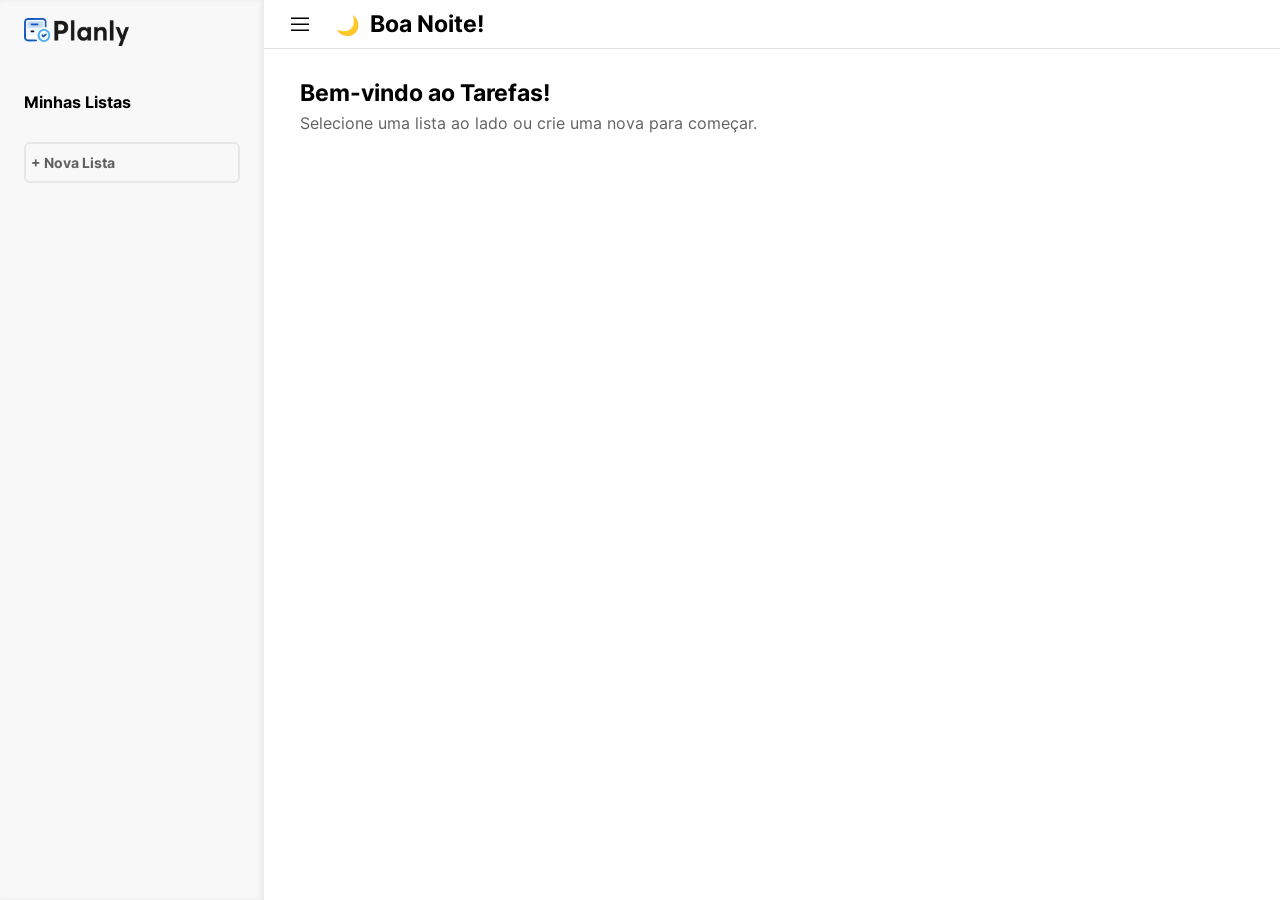
<file: index.html>
<!DOCTYPE html>
<html lang="pt-BR">
<head>
    <meta charset="UTF-8">
    <meta name="viewport" content="width=device-width, initial-scale=1.0">
    <link rel="stylesheet" href="assets/css/line-awseome/line-awesome.min.css">
    <link rel="stylesheet" href="assets/css/menu.min.css">
    <script src="assets/js/dexie.min.js"></script>
    <title>Planly :: Sua rotina, mais inteligente.</title>
</head>
<body>
    
     <div class="wrapper">
        <aside id="sidebar">
            <div class="h-100">
                <div class="sidebar-logo">
                    <img width="105px" src="assets/images/logo-planly.webp" alt="Logo da Planly">
                </div>
                <ul>
                    <li class="sidebar-header">
                        Minhas Listas
                    </li>
                </ul>
                <ul class="sidebar-nav"></ul>
                <ul>
                    <li class="sidebar-header">
                        <button id="btnNewList"> + Nova Lista</button>
                    </li>
                </ul>
            </div>
        </aside>
    
        <div class="main">
            <nav class="dashboard-navbar">
                <button class="toggle-btn" type="button">
                    <i class="las la-bars"></i>
                </button>
                <div class="welcomeMessage"></div>
            </nav>
            <main class="content">
               
                <div id="defaultDisplay">
                    <h2 class="subtitle">Bem-vindo ao Tarefas!</h2>
                    <p>Selecione uma lista ao lado ou crie uma nova para começar.</p>
                </div>

                <div id="titleList">
                    <h2 id="List_tname"></h2>
                    <!-- <h3 class="subtitle">Ordenando por Data de Criação (Decrescente)</h3> -->
                    <p class="createdDate"></p>
                    <h3 class="subtitle">ordenada por data de criação (decrescente)</h3>
                </div>
                <div id="controls-forms">
                    <!-- <input type="text" name="search_tasks" id="search_tasks" placeholder="Pesquisar tarefas ..."> -->
                    <button id="editList">
                        <i class="las la-pen"></i> <span>Renomear</span>
                    </button>
                    <button id="deleteList">
                        <i class="lar la-trash-alt"></i> <span>Excluir lista</span>
                    </button>
                    <button id="newTask">
                        <i class="las la-plus"></i> <span>Nova Tarefa</span>
                    </button>
                </div>
                <div id="tasks"></div>

            </main>
        </div>
        
        <div id="modalNewTask">
            <div id="title-header">
                <h2>Nova Tarefa</h2>
                <button id="closeModal">
                    <i class="las la-times"></i>
                </button>
            </div>
            <div id="body-modal">
               <form id="frmCreateTask">
                    <div class="form-group">
                            <input type="text" name="title_task" id="title_task" placeholder="Titulo da Tarefa" class="inputxt">
                    </div>
                    <div class="form-group">
                            <textarea name="description_task" id="description_task" placeholder="Descreva sua tarefa " rows="5"></textarea>
                    </div>
                    <div class="form-group">
                        <label for="priority">Prioridade:</label>
                        <select name="priority" id="priority" class="select">
                            <option value="low">Baixa</option>
                            <option value="medium">Média</option>
                            <option value="high">Alta</option>
                        </select>
                    </div>
                    <div class="form-group">
                        <label>Periodo de conclusão:</label>
                        <div class="period">
                            <input type="date" name="date_period_task" id="date_period_task">
                            <input type="time" name="time_period_task" id="time_period_task">
                        </div>
                    </div>
                    <div class="form-group">
                        <div class="recurring_task_div">
                            <input type="checkbox" name="recurring_task" id="recurring_task">
                            <label for="recurring_task">Tarefa recorrente</label>
                        </div>
                    </div>
                    <div class="form-group">
                        <div id="select_box_display">
                            <label for="type_recurring">Tipo de Recorrencia:</label>
                            <select name="type_recurring" class="select" id="type_recurring">
                                <option value="diary">Diaria</option>
                                <option value="weekly">Semanal</option>
                                <option value="monthly">Mensal</option>
                                <option value="annually">Anual</option>
                            </select>
                        </div>
                    </div>
                    <div class="form-submit">
                            <button id="saveTask">Criar tarefa</button>
                    </div>
               </form>
            </div>
        </div>



        <div id="modalEditTask">
            <div id="title-header">
                <h2>Editar Tarefa</h2>
                <button id="closeModalEditTask">
                    <i class="las la-times"></i>
                </button>
            </div>
            <div id="body-modal">
               <form id="frmEditTask">
                    <div class="form-group">
                            <input type="text" name="title_task_edit" id="title_task_edit" placeholder="Titulo da Tarefa" class="inputxt">
                    </div>
                    <div class="form-group">
                            <textarea name="description_task" id="description_task_edit" placeholder="Descreva sua tarefa " rows="5"></textarea>
                    </div>
                    <div class="form-group">
                        <select name="priority_edit" id="priority_edit" class="select">
                            
                        </select>
                    </div>
                    <div class="form-group">
                        <label>Periodo de conclusão:</label>
                        <div class="period">
                            <input type="date" name="date_period_task_edit" id="date_period_task_edit">
                            <input type="time" name="time_period_task_edit" id="time_period_task_edit">
                        </div>
                    </div>
                    <div class="form-group">
                        <div class="recurring_task_div">
                            <input type="checkbox" name="recurring_task_edit" id="recurring_task_edit">
                            <label for="recurring_task">Tarefa recorrente</label>
                        </div>
                    </div>
                    <div class="form-group">
                        <div id="select_box_display_edit">
                            <label for="type_recurring">Tipo de Recorrencia:</label>
                            <select name="type_recurring_edit" class="select" id="type_recurring_edit">
                                
                            </select>
                        </div>
                    </div>
                    <div class="form-submit">
                            <button id="updateTask">Salvar tarefa</button>
                    </div>
               </form>
            </div>
        </div>



        <div id="modalNewList">
            <div id="title-header">
                <h2>Criar lista</h2>
                <button id="closeModalNewList">
                    <i class="las la-times"></i>
                </button>
            </div>
            <div id="body-modal">
                <form id="frmCreateList">
                    <div class="form-group">
                        <label for="name_list">Nome da lista:</label>
                        <input type="text" id="name_list" name="name_list" placeholder="Nome da Lista" class="inputxt">
                    </div>
                </div>
                <div class="form-submit">
                    <button id="createList">Criar Lista</button>
                </div>
            </form>
        </div>

        <div id="modalEditNameList">
            <div id="title-header">
                <h2>Editar lista</h2>
                <button id="closeModalEditNameList">
                    <i class="las la-times"></i>
                </button>
            </div>
            <div id="body-modal">
                <form id="frmSaveList">
                    <div class="form-group">
                        <label for="name_list_edit">Nome da lista:</label>
                        <input type="text" id="name_list_edit" name="name_list_edit" placeholder="Nome da Lista" class="inputxt">
                    </div>
                </div>
                <div class="form-submit">
                    <button id="Save_edit_List">Salvar Lista</button>
                </div>
            </form>
        </div>

        <div id="modalDeleteList">
            <div id="title-header">
                <h2>Excluir lista</h2>
                <button id="closeModalDeleteList">
                    <i class="las la-times"></i>
                </button>
            </div>
            <div id="body-modal">
                <p id="message_delete_list">Você tem certeza que deseja apagar a lista </p>
            </div>
            <div class="form-submit">
                <button id="cancel_delete_list">Cancelar</button>
                <button class="confirm_btn" id="confirm_delete_list">Excluir</button>
            </div>
        </div>


        <div id="modalDeleteTask">
            <div id="title-header">
                <h2>Excluir tarefa</h2>
                <button id="closeModalDeleteTask">
                    <i class="las la-times"></i>
                </button>
            </div>
            <div id="body-modal">
                <p id="message_delete_task">Você tem certeza que deseja apagar essa tarefa </p>
            </div>
            <div class="form-submit">
                <button id="cancel_delete_task">Cancelar</button>
                <button class="confirm_btn" id="confirm_delete_task">Excluir</button>
            </div>
        </div>

        <div id="overlay"></div>

    </div>
    <script src="assets/js/app.js"></script>
</body>
</html>
</file>
<file: assets/css/line-awseome/line-awesome.min.css>
.la,.lab,.lad,.lal,.lar,.las{-moz-osx-font-smoothing:grayscale;-webkit-font-smoothing:antialiased;display:inline-block;font-style:normal;font-variant:normal;text-rendering:auto;line-height:1}.la-lg{font-size:1.33333em;line-height:.75em;vertical-align:-.0667em}.la-xs{font-size:.75em}.la-sm{font-size:.875em}.la-1x{font-size:1em}.la-2x{font-size:2em}.la-3x{font-size:3em}.la-4x{font-size:4em}.la-5x{font-size:5em}.la-6x{font-size:6em}.la-7x{font-size:7em}.la-8x{font-size:8em}.la-9x{font-size:9em}.la-10x{font-size:10em}.la-fw{text-align:center;width:1.25em}.la-ul{list-style-type:none;margin-left:2.5em;padding-left:0}.la-ul>li{position:relative}.la-li{left:-2em;position:absolute;text-align:center;width:2em;line-height:inherit}.la-border{border:solid .08em #eee;border-radius:.1em;padding:.2em .25em .15em}.la-pull-left{float:left}.la-pull-right{float:right}.la.la-pull-left,.lab.la-pull-left,.lal.la-pull-left,.lar.la-pull-left,.las.la-pull-left{margin-right:.3em}.la.la-pull-right,.lab.la-pull-right,.lal.la-pull-right,.lar.la-pull-right,.las.la-pull-right{margin-left:.3em}.la-spin{-webkit-animation:la-spin 2s infinite linear;animation:la-spin 2s infinite linear}.la-pulse{-webkit-animation:la-spin 1s infinite steps(8);animation:la-spin 1s infinite steps(8)}@-webkit-keyframes la-spin{0%{-webkit-transform:rotate(0);transform:rotate(0)}100%{-webkit-transform:rotate(360deg);transform:rotate(360deg)}}@keyframes la-spin{0%{-webkit-transform:rotate(0);transform:rotate(0)}100%{-webkit-transform:rotate(360deg);transform:rotate(360deg)}}.la-rotate-90{-webkit-transform:rotate(90deg);transform:rotate(90deg)}.la-rotate-180{-webkit-transform:rotate(180deg);transform:rotate(180deg)}.la-rotate-270{-webkit-transform:rotate(270deg);transform:rotate(270deg)}.la-flip-horizontal{-webkit-transform:scale(-1,1);transform:scale(-1,1)}.la-flip-vertical{-webkit-transform:scale(1,-1);transform:scale(1,-1)}.la-flip-both,.la-flip-horizontal.la-flip-vertical{-webkit-transform:scale(-1,-1);transform:scale(-1,-1)}:root .la-flip-both,:root .la-flip-horizontal,:root .la-flip-vertical,:root .la-rotate-180,:root .la-rotate-270,:root .la-rotate-90{-webkit-filter:none;filter:none}.la-stack{display:inline-block;height:2em;line-height:2em;position:relative;vertical-align:middle;width:2.5em}.la-stack-1x,.la-stack-2x{left:0;position:absolute;text-align:center;width:100%}.la-stack-1x{line-height:inherit}.la-stack-2x{font-size:2em}.la-inverse{color:#fff}.la-500px:before{content:"\f26e"}.la-accessible-icon:before{content:"\f368"}.la-accusoft:before{content:"\f369"}.la-acquisitions-incorporated:before{content:"\f6af"}.la-ad:before{content:"\f641"}.la-address-book:before{content:"\f2b9"}.la-address-card:before{content:"\f2bb"}.la-adjust:before{content:"\f042"}.la-adn:before{content:"\f170"}.la-adobe:before{content:"\f778"}.la-adversal:before{content:"\f36a"}.la-affiliatetheme:before{content:"\f36b"}.la-air-freshener:before{content:"\f5d0"}.la-airbnb:before{content:"\f834"}.la-algolia:before{content:"\f36c"}.la-align-center:before{content:"\f037"}.la-align-justify:before{content:"\f039"}.la-align-left:before{content:"\f036"}.la-align-right:before{content:"\f038"}.la-alipay:before{content:"\f642"}.la-allergies:before{content:"\f461"}.la-amazon:before{content:"\f270"}.la-amazon-pay:before{content:"\f42c"}.la-ambulance:before{content:"\f0f9"}.la-american-sign-language-interpreting:before{content:"\f2a3"}.la-amilia:before{content:"\f36d"}.la-anchor:before{content:"\f13d"}.la-android:before{content:"\f17b"}.la-angellist:before{content:"\f209"}.la-angle-double-down:before{content:"\f103"}.la-angle-double-left:before{content:"\f100"}.la-angle-double-right:before{content:"\f101"}.la-angle-double-up:before{content:"\f102"}.la-angle-down:before{content:"\f107"}.la-angle-left:before{content:"\f104"}.la-angle-right:before{content:"\f105"}.la-angle-up:before{content:"\f106"}.la-angry:before{content:"\f556"}.la-angrycreative:before{content:"\f36e"}.la-angular:before{content:"\f420"}.la-ankh:before{content:"\f644"}.la-app-store:before{content:"\f36f"}.la-app-store-ios:before{content:"\f370"}.la-apper:before{content:"\f371"}.la-apple:before{content:"\f179"}.la-apple-alt:before{content:"\f5d1"}.la-apple-pay:before{content:"\f415"}.la-archive:before{content:"\f187"}.la-archway:before{content:"\f557"}.la-arrow-alt-circle-down:before{content:"\f358"}.la-arrow-alt-circle-left:before{content:"\f359"}.la-arrow-alt-circle-right:before{content:"\f35a"}.la-arrow-alt-circle-up:before{content:"\f35b"}.la-arrow-circle-down:before{content:"\f0ab"}.la-arrow-circle-left:before{content:"\f0a8"}.la-arrow-circle-right:before{content:"\f0a9"}.la-arrow-circle-up:before{content:"\f0aa"}.la-arrow-down:before{content:"\f063"}.la-arrow-left:before{content:"\f060"}.la-arrow-right:before{content:"\f061"}.la-arrow-up:before{content:"\f062"}.la-arrows-alt:before{content:"\f0b2"}.la-arrows-alt-h:before{content:"\f337"}.la-arrows-alt-v:before{content:"\f338"}.la-artstation:before{content:"\f77a"}.la-assistive-listening-systems:before{content:"\f2a2"}.la-asterisk:before{content:"\f069"}.la-asymmetrik:before{content:"\f372"}.la-at:before{content:"\f1fa"}.la-atlas:before{content:"\f558"}.la-atlassian:before{content:"\f77b"}.la-atom:before{content:"\f5d2"}.la-audible:before{content:"\f373"}.la-audio-description:before{content:"\f29e"}.la-autoprefixer:before{content:"\f41c"}.la-avianex:before{content:"\f374"}.la-aviato:before{content:"\f421"}.la-award:before{content:"\f559"}.la-aws:before{content:"\f375"}.la-baby:before{content:"\f77c"}.la-baby-carriage:before{content:"\f77d"}.la-backspace:before{content:"\f55a"}.la-backward:before{content:"\f04a"}.la-bacon:before{content:"\f7e5"}.la-balance-scale:before{content:"\f24e"}.la-balance-scale-left:before{content:"\f515"}.la-balance-scale-right:before{content:"\f516"}.la-ban:before{content:"\f05e"}.la-band-aid:before{content:"\f462"}.la-bandcamp:before{content:"\f2d5"}.la-barcode:before{content:"\f02a"}.la-bars:before{content:"\f0c9"}.la-baseball-ball:before{content:"\f433"}.la-basketball-ball:before{content:"\f434"}.la-bath:before{content:"\f2cd"}.la-battery-empty:before{content:"\f244"}.la-battery-full:before{content:"\f240"}.la-battery-half:before{content:"\f242"}.la-battery-quarter:before{content:"\f243"}.la-battery-three-quarters:before{content:"\f241"}.la-battle-net:before{content:"\f835"}.la-bed:before{content:"\f236"}.la-beer:before{content:"\f0fc"}.la-behance:before{content:"\f1b4"}.la-behance-square:before{content:"\f1b5"}.la-bell:before{content:"\f0f3"}.la-bell-slash:before{content:"\f1f6"}.la-bezier-curve:before{content:"\f55b"}.la-bible:before{content:"\f647"}.la-bicycle:before{content:"\f206"}.la-biking:before{content:"\f84a"}.la-bimobject:before{content:"\f378"}.la-binoculars:before{content:"\f1e5"}.la-biohazard:before{content:"\f780"}.la-birthday-cake:before{content:"\f1fd"}.la-bitbucket:before{content:"\f171"}.la-bitcoin:before{content:"\f379"}.la-bity:before{content:"\f37a"}.la-black-tie:before{content:"\f27e"}.la-blackberry:before{content:"\f37b"}.la-blender:before{content:"\f517"}.la-blender-phone:before{content:"\f6b6"}.la-blind:before{content:"\f29d"}.la-blog:before{content:"\f781"}.la-blogger:before{content:"\f37c"}.la-blogger-b:before{content:"\f37d"}.la-bluetooth:before{content:"\f293"}.la-bluetooth-b:before{content:"\f294"}.la-bold:before{content:"\f032"}.la-bolt:before{content:"\f0e7"}.la-bomb:before{content:"\f1e2"}.la-bone:before{content:"\f5d7"}.la-bong:before{content:"\f55c"}.la-book:before{content:"\f02d"}.la-book-dead:before{content:"\f6b7"}.la-book-medical:before{content:"\f7e6"}.la-book-open:before{content:"\f518"}.la-book-reader:before{content:"\f5da"}.la-bookmark:before{content:"\f02e"}.la-bootstrap:before{content:"\f836"}.la-border-all:before{content:"\f84c"}.la-border-none:before{content:"\f850"}.la-border-style:before{content:"\f853"}.la-bowling-ball:before{content:"\f436"}.la-box:before{content:"\f466"}.la-box-open:before{content:"\f49e"}.la-boxes:before{content:"\f468"}.la-braille:before{content:"\f2a1"}.la-brain:before{content:"\f5dc"}.la-bread-slice:before{content:"\f7ec"}.la-briefcase:before{content:"\f0b1"}.la-briefcase-medical:before{content:"\f469"}.la-broadcast-tower:before{content:"\f519"}.la-broom:before{content:"\f51a"}.la-brush:before{content:"\f55d"}.la-btc:before{content:"\f15a"}.la-buffer:before{content:"\f837"}.la-bug:before{content:"\f188"}.la-building:before{content:"\f1ad"}.la-bullhorn:before{content:"\f0a1"}.la-bullseye:before{content:"\f140"}.la-burn:before{content:"\f46a"}.la-buromobelexperte:before{content:"\f37f"}.la-bus:before{content:"\f207"}.la-bus-alt:before{content:"\f55e"}.la-business-time:before{content:"\f64a"}.la-buy-n-large:before{content:"\f8a6"}.la-buysellads:before{content:"\f20d"}.la-calculator:before{content:"\f1ec"}.la-calendar:before{content:"\f133"}.la-calendar-alt:before{content:"\f073"}.la-calendar-check:before{content:"\f274"}.la-calendar-day:before{content:"\f783"}.la-calendar-minus:before{content:"\f272"}.la-calendar-plus:before{content:"\f271"}.la-calendar-times:before{content:"\f273"}.la-calendar-week:before{content:"\f784"}.la-camera:before{content:"\f030"}.la-camera-retro:before{content:"\f083"}.la-campground:before{content:"\f6bb"}.la-canadian-maple-leaf:before{content:"\f785"}.la-candy-cane:before{content:"\f786"}.la-cannabis:before{content:"\f55f"}.la-capsules:before{content:"\f46b"}.la-car:before{content:"\f1b9"}.la-car-alt:before{content:"\f5de"}.la-car-battery:before{content:"\f5df"}.la-car-crash:before{content:"\f5e1"}.la-car-side:before{content:"\f5e4"}.la-caret-down:before{content:"\f0d7"}.la-caret-left:before{content:"\f0d9"}.la-caret-right:before{content:"\f0da"}.la-caret-square-down:before{content:"\f150"}.la-caret-square-left:before{content:"\f191"}.la-caret-square-right:before{content:"\f152"}.la-caret-square-up:before{content:"\f151"}.la-caret-up:before{content:"\f0d8"}.la-carrot:before{content:"\f787"}.la-cart-arrow-down:before{content:"\f218"}.la-cart-plus:before{content:"\f217"}.la-cash-register:before{content:"\f788"}.la-cat:before{content:"\f6be"}.la-cc-amazon-pay:before{content:"\f42d"}.la-cc-amex:before{content:"\f1f3"}.la-cc-apple-pay:before{content:"\f416"}.la-cc-diners-club:before{content:"\f24c"}.la-cc-discover:before{content:"\f1f2"}.la-cc-jcb:before{content:"\f24b"}.la-cc-mastercard:before{content:"\f1f1"}.la-cc-paypal:before{content:"\f1f4"}.la-cc-stripe:before{content:"\f1f5"}.la-cc-visa:before{content:"\f1f0"}.la-centercode:before{content:"\f380"}.la-centos:before{content:"\f789"}.la-certificate:before{content:"\f0a3"}.la-chair:before{content:"\f6c0"}.la-chalkboard:before{content:"\f51b"}.la-chalkboard-teacher:before{content:"\f51c"}.la-charging-station:before{content:"\f5e7"}.la-chart-area:before{content:"\f1fe"}.la-chart-bar:before{content:"\f080"}.la-chart-line:before{content:"\f201"}.la-chart-pie:before{content:"\f200"}.la-check:before{content:"\f00c"}.la-check-circle:before{content:"\f058"}.la-check-double:before{content:"\f560"}.la-check-square:before{content:"\f14a"}.la-cheese:before{content:"\f7ef"}.la-chess:before{content:"\f439"}.la-chess-bishop:before{content:"\f43a"}.la-chess-board:before{content:"\f43c"}.la-chess-king:before{content:"\f43f"}.la-chess-knight:before{content:"\f441"}.la-chess-pawn:before{content:"\f443"}.la-chess-queen:before{content:"\f445"}.la-chess-rook:before{content:"\f447"}.la-chevron-circle-down:before{content:"\f13a"}.la-chevron-circle-left:before{content:"\f137"}.la-chevron-circle-right:before{content:"\f138"}.la-chevron-circle-up:before{content:"\f139"}.la-chevron-down:before{content:"\f078"}.la-chevron-left:before{content:"\f053"}.la-chevron-right:before{content:"\f054"}.la-chevron-up:before{content:"\f077"}.la-child:before{content:"\f1ae"}.la-chrome:before{content:"\f268"}.la-chromecast:before{content:"\f838"}.la-church:before{content:"\f51d"}.la-circle:before{content:"\f111"}.la-circle-notch:before{content:"\f1ce"}.la-city:before{content:"\f64f"}.la-clinic-medical:before{content:"\f7f2"}.la-clipboard:before{content:"\f328"}.la-clipboard-check:before{content:"\f46c"}.la-clipboard-list:before{content:"\f46d"}.la-clock:before{content:"\f017"}.la-clone:before{content:"\f24d"}.la-closed-captioning:before{content:"\f20a"}.la-cloud:before{content:"\f0c2"}.la-cloud-download-alt:before{content:"\f381"}.la-cloud-meatball:before{content:"\f73b"}.la-cloud-moon:before{content:"\f6c3"}.la-cloud-moon-rain:before{content:"\f73c"}.la-cloud-rain:before{content:"\f73d"}.la-cloud-showers-heavy:before{content:"\f740"}.la-cloud-sun:before{content:"\f6c4"}.la-cloud-sun-rain:before{content:"\f743"}.la-cloud-upload-alt:before{content:"\f382"}.la-cloudscale:before{content:"\f383"}.la-cloudsmith:before{content:"\f384"}.la-cloudversify:before{content:"\f385"}.la-cocktail:before{content:"\f561"}.la-code:before{content:"\f121"}.la-code-branch:before{content:"\f126"}.la-codepen:before{content:"\f1cb"}.la-codiepie:before{content:"\f284"}.la-coffee:before{content:"\f0f4"}.la-cog:before{content:"\f013"}.la-cogs:before{content:"\f085"}.la-coins:before{content:"\f51e"}.la-columns:before{content:"\f0db"}.la-comment:before{content:"\f075"}.la-comment-alt:before{content:"\f27a"}.la-comment-dollar:before{content:"\f651"}.la-comment-dots:before{content:"\f4ad"}.la-comment-medical:before{content:"\f7f5"}.la-comment-slash:before{content:"\f4b3"}.la-comments:before{content:"\f086"}.la-comments-dollar:before{content:"\f653"}.la-compact-disc:before{content:"\f51f"}.la-compass:before{content:"\f14e"}.la-compress:before{content:"\f066"}.la-compress-arrows-alt:before{content:"\f78c"}.la-concierge-bell:before{content:"\f562"}.la-confluence:before{content:"\f78d"}.la-connectdevelop:before{content:"\f20e"}.la-contao:before{content:"\f26d"}.la-cookie:before{content:"\f563"}.la-cookie-bite:before{content:"\f564"}.la-copy:before{content:"\f0c5"}.la-copyright:before{content:"\f1f9"}.la-cotton-bureau:before{content:"\f89e"}.la-couch:before{content:"\f4b8"}.la-cpanel:before{content:"\f388"}.la-creative-commons:before{content:"\f25e"}.la-creative-commons-by:before{content:"\f4e7"}.la-creative-commons-nc:before{content:"\f4e8"}.la-creative-commons-nc-eu:before{content:"\f4e9"}.la-creative-commons-nc-jp:before{content:"\f4ea"}.la-creative-commons-nd:before{content:"\f4eb"}.la-creative-commons-pd:before{content:"\f4ec"}.la-creative-commons-pd-alt:before{content:"\f4ed"}.la-creative-commons-remix:before{content:"\f4ee"}.la-creative-commons-sa:before{content:"\f4ef"}.la-creative-commons-sampling:before{content:"\f4f0"}.la-creative-commons-sampling-plus:before{content:"\f4f1"}.la-creative-commons-share:before{content:"\f4f2"}.la-creative-commons-zero:before{content:"\f4f3"}.la-credit-card:before{content:"\f09d"}.la-critical-role:before{content:"\f6c9"}.la-crop:before{content:"\f125"}.la-crop-alt:before{content:"\f565"}.la-cross:before{content:"\f654"}.la-crosshairs:before{content:"\f05b"}.la-crow:before{content:"\f520"}.la-crown:before{content:"\f521"}.la-crutch:before{content:"\f7f7"}.la-css3:before{content:"\f13c"}.la-css3-alt:before{content:"\f38b"}.la-cube:before{content:"\f1b2"}.la-cubes:before{content:"\f1b3"}.la-cut:before{content:"\f0c4"}.la-cuttlefish:before{content:"\f38c"}.la-d-and-d:before{content:"\f38d"}.la-d-and-d-beyond:before{content:"\f6ca"}.la-dashcube:before{content:"\f210"}.la-database:before{content:"\f1c0"}.la-deaf:before{content:"\f2a4"}.la-delicious:before{content:"\f1a5"}.la-democrat:before{content:"\f747"}.la-deploydog:before{content:"\f38e"}.la-deskpro:before{content:"\f38f"}.la-desktop:before{content:"\f108"}.la-dev:before{content:"\f6cc"}.la-deviantart:before{content:"\f1bd"}.la-dharmachakra:before{content:"\f655"}.la-dhl:before{content:"\f790"}.la-diagnoses:before{content:"\f470"}.la-diaspora:before{content:"\f791"}.la-dice:before{content:"\f522"}.la-dice-d20:before{content:"\f6cf"}.la-dice-d6:before{content:"\f6d1"}.la-dice-five:before{content:"\f523"}.la-dice-four:before{content:"\f524"}.la-dice-one:before{content:"\f525"}.la-dice-six:before{content:"\f526"}.la-dice-three:before{content:"\f527"}.la-dice-two:before{content:"\f528"}.la-digg:before{content:"\f1a6"}.la-digital-ocean:before{content:"\f391"}.la-digital-tachograph:before{content:"\f566"}.la-directions:before{content:"\f5eb"}.la-discord:before{content:"\f392"}.la-discourse:before{content:"\f393"}.la-divide:before{content:"\f529"}.la-dizzy:before{content:"\f567"}.la-dna:before{content:"\f471"}.la-dochub:before{content:"\f394"}.la-docker:before{content:"\f395"}.la-dog:before{content:"\f6d3"}.la-dollar-sign:before{content:"\f155"}.la-dolly:before{content:"\f472"}.la-dolly-flatbed:before{content:"\f474"}.la-donate:before{content:"\f4b9"}.la-door-closed:before{content:"\f52a"}.la-door-open:before{content:"\f52b"}.la-dot-circle:before{content:"\f192"}.la-dove:before{content:"\f4ba"}.la-download:before{content:"\f019"}.la-draft2digital:before{content:"\f396"}.la-drafting-compass:before{content:"\f568"}.la-dragon:before{content:"\f6d5"}.la-draw-polygon:before{content:"\f5ee"}.la-dribbble:before{content:"\f17d"}.la-dribbble-square:before{content:"\f397"}.la-dropbox:before{content:"\f16b"}.la-drum:before{content:"\f569"}.la-drum-steelpan:before{content:"\f56a"}.la-drumstick-bite:before{content:"\f6d7"}.la-drupal:before{content:"\f1a9"}.la-dumbbell:before{content:"\f44b"}.la-dumpster:before{content:"\f793"}.la-dumpster-fire:before{content:"\f794"}.la-dungeon:before{content:"\f6d9"}.la-dyalog:before{content:"\f399"}.la-earlybirds:before{content:"\f39a"}.la-ebay:before{content:"\f4f4"}.la-edge:before{content:"\f282"}.la-edit:before{content:"\f044"}.la-egg:before{content:"\f7fb"}.la-eject:before{content:"\f052"}.la-elementor:before{content:"\f430"}.la-ellipsis-h:before{content:"\f141"}.la-ellipsis-v:before{content:"\f142"}.la-ello:before{content:"\f5f1"}.la-ember:before{content:"\f423"}.la-empire:before{content:"\f1d1"}.la-envelope:before{content:"\f0e0"}.la-envelope-open:before{content:"\f2b6"}.la-envelope-open-text:before{content:"\f658"}.la-envelope-square:before{content:"\f199"}.la-envira:before{content:"\f299"}.la-equals:before{content:"\f52c"}.la-eraser:before{content:"\f12d"}.la-erlang:before{content:"\f39d"}.la-ethereum:before{content:"\f42e"}.la-ethernet:before{content:"\f796"}.la-etsy:before{content:"\f2d7"}.la-euro-sign:before{content:"\f153"}.la-evernote:before{content:"\f839"}.la-exchange-alt:before{content:"\f362"}.la-exclamation:before{content:"\f12a"}.la-exclamation-circle:before{content:"\f06a"}.la-exclamation-triangle:before{content:"\f071"}.la-expand:before{content:"\f065"}.la-expand-arrows-alt:before{content:"\f31e"}.la-expeditedssl:before{content:"\f23e"}.la-external-link-alt:before{content:"\f35d"}.la-external-link-square-alt:before{content:"\f360"}.la-eye:before{content:"\f06e"}.la-eye-dropper:before{content:"\f1fb"}.la-eye-slash:before{content:"\f070"}.la-facebook:before{content:"\f09a"}.la-facebook-f:before{content:"\f39e"}.la-facebook-messenger:before{content:"\f39f"}.la-facebook-square:before{content:"\f082"}.la-fan:before{content:"\f863"}.la-fantasy-flight-games:before{content:"\f6dc"}.la-fast-backward:before{content:"\f049"}.la-fast-forward:before{content:"\f050"}.la-fax:before{content:"\f1ac"}.la-feather:before{content:"\f52d"}.la-feather-alt:before{content:"\f56b"}.la-fedex:before{content:"\f797"}.la-fedora:before{content:"\f798"}.la-female:before{content:"\f182"}.la-fighter-jet:before{content:"\f0fb"}.la-figma:before{content:"\f799"}.la-file:before{content:"\f15b"}.la-file-alt:before{content:"\f15c"}.la-file-archive:before{content:"\f1c6"}.la-file-audio:before{content:"\f1c7"}.la-file-code:before{content:"\f1c9"}.la-file-contract:before{content:"\f56c"}.la-file-csv:before{content:"\f6dd"}.la-file-download:before{content:"\f56d"}.la-file-excel:before{content:"\f1c3"}.la-file-export:before{content:"\f56e"}.la-file-image:before{content:"\f1c5"}.la-file-import:before{content:"\f56f"}.la-file-invoice:before{content:"\f570"}.la-file-invoice-dollar:before{content:"\f571"}.la-file-medical:before{content:"\f477"}.la-file-medical-alt:before{content:"\f478"}.la-file-pdf:before{content:"\f1c1"}.la-file-powerpoint:before{content:"\f1c4"}.la-file-prescription:before{content:"\f572"}.la-file-signature:before{content:"\f573"}.la-file-upload:before{content:"\f574"}.la-file-video:before{content:"\f1c8"}.la-file-word:before{content:"\f1c2"}.la-fill:before{content:"\f575"}.la-fill-drip:before{content:"\f576"}.la-film:before{content:"\f008"}.la-filter:before{content:"\f0b0"}.la-fingerprint:before{content:"\f577"}.la-fire:before{content:"\f06d"}.la-fire-alt:before{content:"\f7e4"}.la-fire-extinguisher:before{content:"\f134"}.la-firefox:before{content:"\f269"}.la-first-aid:before{content:"\f479"}.la-first-order:before{content:"\f2b0"}.la-first-order-alt:before{content:"\f50a"}.la-firstdraft:before{content:"\f3a1"}.la-fish:before{content:"\f578"}.la-fist-raised:before{content:"\f6de"}.la-flag:before{content:"\f024"}.la-flag-checkered:before{content:"\f11e"}.la-flag-usa:before{content:"\f74d"}.la-flask:before{content:"\f0c3"}.la-flickr:before{content:"\f16e"}.la-flipboard:before{content:"\f44d"}.la-flushed:before{content:"\f579"}.la-fly:before{content:"\f417"}.la-folder:before{content:"\f07b"}.la-folder-minus:before{content:"\f65d"}.la-folder-open:before{content:"\f07c"}.la-folder-plus:before{content:"\f65e"}.la-font:before{content:"\f031"}.la-font-awesome:before{content:"\f2b4"}.la-font-awesome-alt:before{content:"\f35c"}.la-font-awesome-flag:before{content:"\f425"}.la-font-awesome-logo-full:before{content:"\f4e6"}.la-fonticons:before{content:"\f280"}.la-fonticons-fi:before{content:"\f3a2"}.la-football-ball:before{content:"\f44e"}.la-fort-awesome:before{content:"\f286"}.la-fort-awesome-alt:before{content:"\f3a3"}.la-forumbee:before{content:"\f211"}.la-forward:before{content:"\f04e"}.la-foursquare:before{content:"\f180"}.la-free-code-camp:before{content:"\f2c5"}.la-freebsd:before{content:"\f3a4"}.la-frog:before{content:"\f52e"}.la-frown:before{content:"\f119"}.la-frown-open:before{content:"\f57a"}.la-fulcrum:before{content:"\f50b"}.la-funnel-dollar:before{content:"\f662"}.la-futbol:before{content:"\f1e3"}.la-galactic-republic:before{content:"\f50c"}.la-galactic-senate:before{content:"\f50d"}.la-gamepad:before{content:"\f11b"}.la-gas-pump:before{content:"\f52f"}.la-gavel:before{content:"\f0e3"}.la-gem:before{content:"\f3a5"}.la-genderless:before{content:"\f22d"}.la-get-pocket:before{content:"\f265"}.la-gg:before{content:"\f260"}.la-gg-circle:before{content:"\f261"}.la-ghost:before{content:"\f6e2"}.la-gift:before{content:"\f06b"}.la-gifts:before{content:"\f79c"}.la-git:before{content:"\f1d3"}.la-git-alt:before{content:"\f841"}.la-git-square:before{content:"\f1d2"}.la-github:before{content:"\f09b"}.la-github-alt:before{content:"\f113"}.la-github-square:before{content:"\f092"}.la-gitkraken:before{content:"\f3a6"}.la-gitlab:before{content:"\f296"}.la-gitter:before{content:"\f426"}.la-glass-cheers:before{content:"\f79f"}.la-glass-martini:before{content:"\f000"}.la-glass-martini-alt:before{content:"\f57b"}.la-glass-whiskey:before{content:"\f7a0"}.la-glasses:before{content:"\f530"}.la-glide:before{content:"\f2a5"}.la-glide-g:before{content:"\f2a6"}.la-globe:before{content:"\f0ac"}.la-globe-africa:before{content:"\f57c"}.la-globe-americas:before{content:"\f57d"}.la-globe-asia:before{content:"\f57e"}.la-globe-europe:before{content:"\f7a2"}.la-gofore:before{content:"\f3a7"}.la-golf-ball:before{content:"\f450"}.la-goodreads:before{content:"\f3a8"}.la-goodreads-g:before{content:"\f3a9"}.la-google:before{content:"\f1a0"}.la-google-drive:before{content:"\f3aa"}.la-google-play:before{content:"\f3ab"}.la-google-plus:before{content:"\f2b3"}.la-google-plus-g:before{content:"\f0d5"}.la-google-plus-square:before{content:"\f0d4"}.la-google-wallet:before{content:"\f1ee"}.la-gopuram:before{content:"\f664"}.la-graduation-cap:before{content:"\f19d"}.la-gratipay:before{content:"\f184"}.la-grav:before{content:"\f2d6"}.la-greater-than:before{content:"\f531"}.la-greater-than-equal:before{content:"\f532"}.la-grimace:before{content:"\f57f"}.la-grin:before{content:"\f580"}.la-grin-alt:before{content:"\f581"}.la-grin-beam:before{content:"\f582"}.la-grin-beam-sweat:before{content:"\f583"}.la-grin-hearts:before{content:"\f584"}.la-grin-squint:before{content:"\f585"}.la-grin-squint-tears:before{content:"\f586"}.la-grin-stars:before{content:"\f587"}.la-grin-tears:before{content:"\f588"}.la-grin-tongue:before{content:"\f589"}.la-grin-tongue-squint:before{content:"\f58a"}.la-grin-tongue-wink:before{content:"\f58b"}.la-grin-wink:before{content:"\f58c"}.la-grip-horizontal:before{content:"\f58d"}.la-grip-lines:before{content:"\f7a4"}.la-grip-lines-vertical:before{content:"\f7a5"}.la-grip-vertical:before{content:"\f58e"}.la-gripfire:before{content:"\f3ac"}.la-grunt:before{content:"\f3ad"}.la-guitar:before{content:"\f7a6"}.la-gulp:before{content:"\f3ae"}.la-h-square:before{content:"\f0fd"}.la-hacker-news:before{content:"\f1d4"}.la-hacker-news-square:before{content:"\f3af"}.la-hackerrank:before{content:"\f5f7"}.la-hamburger:before{content:"\f805"}.la-hammer:before{content:"\f6e3"}.la-hamsa:before{content:"\f665"}.la-hand-holding:before{content:"\f4bd"}.la-hand-holding-heart:before{content:"\f4be"}.la-hand-holding-usd:before{content:"\f4c0"}.la-hand-lizard:before{content:"\f258"}.la-hand-middle-finger:before{content:"\f806"}.la-hand-paper:before{content:"\f256"}.la-hand-peace:before{content:"\f25b"}.la-hand-point-down:before{content:"\f0a7"}.la-hand-point-left:before{content:"\f0a5"}.la-hand-point-right:before{content:"\f0a4"}.la-hand-point-up:before{content:"\f0a6"}.la-hand-pointer:before{content:"\f25a"}.la-hand-rock:before{content:"\f255"}.la-hand-scissors:before{content:"\f257"}.la-hand-spock:before{content:"\f259"}.la-hands:before{content:"\f4c2"}.la-hands-helping:before{content:"\f4c4"}.la-handshake:before{content:"\f2b5"}.la-hanukiah:before{content:"\f6e6"}.la-hard-hat:before{content:"\f807"}.la-hashtag:before{content:"\f292"}.la-hat-cowboy:before{content:"\f8c0"}.la-hat-cowboy-side:before{content:"\f8c1"}.la-hat-wizard:before{content:"\f6e8"}.la-haykal:before{content:"\f666"}.la-hdd:before{content:"\f0a0"}.la-heading:before{content:"\f1dc"}.la-headphones:before{content:"\f025"}.la-headphones-alt:before{content:"\f58f"}.la-headset:before{content:"\f590"}.la-heart:before{content:"\f004"}.la-heart-broken:before{content:"\f7a9"}.la-heartbeat:before{content:"\f21e"}.la-helicopter:before{content:"\f533"}.la-highlighter:before{content:"\f591"}.la-hiking:before{content:"\f6ec"}.la-hippo:before{content:"\f6ed"}.la-hips:before{content:"\f452"}.la-hire-a-helper:before{content:"\f3b0"}.la-history:before{content:"\f1da"}.la-hockey-puck:before{content:"\f453"}.la-holly-berry:before{content:"\f7aa"}.la-home:before{content:"\f015"}.la-hooli:before{content:"\f427"}.la-hornbill:before{content:"\f592"}.la-horse:before{content:"\f6f0"}.la-horse-head:before{content:"\f7ab"}.la-hospital:before{content:"\f0f8"}.la-hospital-alt:before{content:"\f47d"}.la-hospital-symbol:before{content:"\f47e"}.la-hot-tub:before{content:"\f593"}.la-hotdog:before{content:"\f80f"}.la-hotel:before{content:"\f594"}.la-hotjar:before{content:"\f3b1"}.la-hourglass:before{content:"\f254"}.la-hourglass-end:before{content:"\f253"}.la-hourglass-half:before{content:"\f252"}.la-hourglass-start:before{content:"\f251"}.la-house-damage:before{content:"\f6f1"}.la-houzz:before{content:"\f27c"}.la-hryvnia:before{content:"\f6f2"}.la-html5:before{content:"\f13b"}.la-hubspot:before{content:"\f3b2"}.la-i-cursor:before{content:"\f246"}.la-ice-cream:before{content:"\f810"}.la-icicles:before{content:"\f7ad"}.la-icons:before{content:"\f86d"}.la-id-badge:before{content:"\f2c1"}.la-id-card:before{content:"\f2c2"}.la-id-card-alt:before{content:"\f47f"}.la-igloo:before{content:"\f7ae"}.la-image:before{content:"\f03e"}.la-images:before{content:"\f302"}.la-imdb:before{content:"\f2d8"}.la-inbox:before{content:"\f01c"}.la-indent:before{content:"\f03c"}.la-industry:before{content:"\f275"}.la-infinity:before{content:"\f534"}.la-info:before{content:"\f129"}.la-info-circle:before{content:"\f05a"}.la-instagram:before{content:"\f16d"}.la-intercom:before{content:"\f7af"}.la-internet-explorer:before{content:"\f26b"}.la-invision:before{content:"\f7b0"}.la-ioxhost:before{content:"\f208"}.la-italic:before{content:"\f033"}.la-itch-io:before{content:"\f83a"}.la-itunes:before{content:"\f3b4"}.la-itunes-note:before{content:"\f3b5"}.la-java:before{content:"\f4e4"}.la-jedi:before{content:"\f669"}.la-jedi-order:before{content:"\f50e"}.la-jenkins:before{content:"\f3b6"}.la-jira:before{content:"\f7b1"}.la-joget:before{content:"\f3b7"}.la-joint:before{content:"\f595"}.la-joomla:before{content:"\f1aa"}.la-journal-whills:before{content:"\f66a"}.la-js:before{content:"\f3b8"}.la-js-square:before{content:"\f3b9"}.la-jsfiddle:before{content:"\f1cc"}.la-kaaba:before{content:"\f66b"}.la-kaggle:before{content:"\f5fa"}.la-key:before{content:"\f084"}.la-keybase:before{content:"\f4f5"}.la-keyboard:before{content:"\f11c"}.la-keycdn:before{content:"\f3ba"}.la-khanda:before{content:"\f66d"}.la-kickstarter:before{content:"\f3bb"}.la-kickstarter-k:before{content:"\f3bc"}.la-kiss:before{content:"\f596"}.la-kiss-beam:before{content:"\f597"}.la-kiss-wink-heart:before{content:"\f598"}.la-kiwi-bird:before{content:"\f535"}.la-korvue:before{content:"\f42f"}.la-landmark:before{content:"\f66f"}.la-language:before{content:"\f1ab"}.la-laptop:before{content:"\f109"}.la-laptop-code:before{content:"\f5fc"}.la-laptop-medical:before{content:"\f812"}.la-laravel:before{content:"\f3bd"}.la-lastfm:before{content:"\f202"}.la-lastfm-square:before{content:"\f203"}.la-laugh:before{content:"\f599"}.la-laugh-beam:before{content:"\f59a"}.la-laugh-squint:before{content:"\f59b"}.la-laugh-wink:before{content:"\f59c"}.la-layer-group:before{content:"\f5fd"}.la-leaf:before{content:"\f06c"}.la-leanpub:before{content:"\f212"}.la-lemon:before{content:"\f094"}.la-less:before{content:"\f41d"}.la-less-than:before{content:"\f536"}.la-less-than-equal:before{content:"\f537"}.la-level-down-alt:before{content:"\f3be"}.la-level-up-alt:before{content:"\f3bf"}.la-life-ring:before{content:"\f1cd"}.la-lightbulb:before{content:"\f0eb"}.la-line:before{content:"\f3c0"}.la-link:before{content:"\f0c1"}.la-linkedin:before{content:"\f08c"}.la-linkedin-in:before{content:"\f0e1"}.la-linode:before{content:"\f2b8"}.la-linux:before{content:"\f17c"}.la-lira-sign:before{content:"\f195"}.la-list:before{content:"\f03a"}.la-list-alt:before{content:"\f022"}.la-list-ol:before{content:"\f0cb"}.la-list-ul:before{content:"\f0ca"}.la-location-arrow:before{content:"\f124"}.la-lock:before{content:"\f023"}.la-lock-open:before{content:"\f3c1"}.la-long-arrow-alt-down:before{content:"\f309"}.la-long-arrow-alt-left:before{content:"\f30a"}.la-long-arrow-alt-right:before{content:"\f30b"}.la-long-arrow-alt-up:before{content:"\f30c"}.la-low-vision:before{content:"\f2a8"}.la-luggage-cart:before{content:"\f59d"}.la-lyft:before{content:"\f3c3"}.la-magento:before{content:"\f3c4"}.la-magic:before{content:"\f0d0"}.la-magnet:before{content:"\f076"}.la-mail-bulk:before{content:"\f674"}.la-mailchimp:before{content:"\f59e"}.la-male:before{content:"\f183"}.la-mandalorian:before{content:"\f50f"}.la-map:before{content:"\f279"}.la-map-marked:before{content:"\f59f"}.la-map-marked-alt:before{content:"\f5a0"}.la-map-marker:before{content:"\f041"}.la-map-marker-alt:before{content:"\f3c5"}.la-map-pin:before{content:"\f276"}.la-map-signs:before{content:"\f277"}.la-markdown:before{content:"\f60f"}.la-marker:before{content:"\f5a1"}.la-mars:before{content:"\f222"}.la-mars-double:before{content:"\f227"}.la-mars-stroke:before{content:"\f229"}.la-mars-stroke-h:before{content:"\f22b"}.la-mars-stroke-v:before{content:"\f22a"}.la-mask:before{content:"\f6fa"}.la-mastodon:before{content:"\f4f6"}.la-maxcdn:before{content:"\f136"}.la-mdb:before{content:"\f8ca"}.la-medal:before{content:"\f5a2"}.la-medapps:before{content:"\f3c6"}.la-medium:before{content:"\f23a"}.la-medium-m:before{content:"\f3c7"}.la-medkit:before{content:"\f0fa"}.la-medrt:before{content:"\f3c8"}.la-meetup:before{content:"\f2e0"}.la-megaport:before{content:"\f5a3"}.la-meh:before{content:"\f11a"}.la-meh-blank:before{content:"\f5a4"}.la-meh-rolling-eyes:before{content:"\f5a5"}.la-memory:before{content:"\f538"}.la-mendeley:before{content:"\f7b3"}.la-menorah:before{content:"\f676"}.la-mercury:before{content:"\f223"}.la-meteor:before{content:"\f753"}.la-microchip:before{content:"\f2db"}.la-microphone:before{content:"\f130"}.la-microphone-alt:before{content:"\f3c9"}.la-microphone-alt-slash:before{content:"\f539"}.la-microphone-slash:before{content:"\f131"}.la-microscope:before{content:"\f610"}.la-microsoft:before{content:"\f3ca"}.la-minus:before{content:"\f068"}.la-minus-circle:before{content:"\f056"}.la-minus-square:before{content:"\f146"}.la-mitten:before{content:"\f7b5"}.la-mix:before{content:"\f3cb"}.la-mixcloud:before{content:"\f289"}.la-mizuni:before{content:"\f3cc"}.la-mobile:before{content:"\f10b"}.la-mobile-alt:before{content:"\f3cd"}.la-modx:before{content:"\f285"}.la-monero:before{content:"\f3d0"}.la-money-bill:before{content:"\f0d6"}.la-money-bill-alt:before{content:"\f3d1"}.la-money-bill-wave:before{content:"\f53a"}.la-money-bill-wave-alt:before{content:"\f53b"}.la-money-check:before{content:"\f53c"}.la-money-check-alt:before{content:"\f53d"}.la-monument:before{content:"\f5a6"}.la-moon:before{content:"\f186"}.la-mortar-pestle:before{content:"\f5a7"}.la-mosque:before{content:"\f678"}.la-motorcycle:before{content:"\f21c"}.la-mountain:before{content:"\f6fc"}.la-mouse:before{content:"\f8cc"}.la-mouse-pointer:before{content:"\f245"}.la-mug-hot:before{content:"\f7b6"}.la-music:before{content:"\f001"}.la-napster:before{content:"\f3d2"}.la-neos:before{content:"\f612"}.la-network-wired:before{content:"\f6ff"}.la-neuter:before{content:"\f22c"}.la-newspaper:before{content:"\f1ea"}.la-nimblr:before{content:"\f5a8"}.la-node:before{content:"\f419"}.la-node-js:before{content:"\f3d3"}.la-not-equal:before{content:"\f53e"}.la-notes-medical:before{content:"\f481"}.la-npm:before{content:"\f3d4"}.la-ns8:before{content:"\f3d5"}.la-nutritionix:before{content:"\f3d6"}.la-object-group:before{content:"\f247"}.la-object-ungroup:before{content:"\f248"}.la-odnoklassniki:before{content:"\f263"}.la-odnoklassniki-square:before{content:"\f264"}.la-oil-can:before{content:"\f613"}.la-old-republic:before{content:"\f510"}.la-om:before{content:"\f679"}.la-opencart:before{content:"\f23d"}.la-openid:before{content:"\f19b"}.la-opera:before{content:"\f26a"}.la-optin-monster:before{content:"\f23c"}.la-orcid:before{content:"\f8d2"}.la-osi:before{content:"\f41a"}.la-otter:before{content:"\f700"}.la-outdent:before{content:"\f03b"}.la-page4:before{content:"\f3d7"}.la-pagelines:before{content:"\f18c"}.la-pager:before{content:"\f815"}.la-paint-brush:before{content:"\f1fc"}.la-paint-roller:before{content:"\f5aa"}.la-palette:before{content:"\f53f"}.la-palfed:before{content:"\f3d8"}.la-pallet:before{content:"\f482"}.la-paper-plane:before{content:"\f1d8"}.la-paperclip:before{content:"\f0c6"}.la-parachute-box:before{content:"\f4cd"}.la-paragraph:before{content:"\f1dd"}.la-parking:before{content:"\f540"}.la-passport:before{content:"\f5ab"}.la-pastafarianism:before{content:"\f67b"}.la-paste:before{content:"\f0ea"}.la-patreon:before{content:"\f3d9"}.la-pause:before{content:"\f04c"}.la-pause-circle:before{content:"\f28b"}.la-paw:before{content:"\f1b0"}.la-paypal:before{content:"\f1ed"}.la-peace:before{content:"\f67c"}.la-pen:before{content:"\f304"}.la-pen-alt:before{content:"\f305"}.la-pen-fancy:before{content:"\f5ac"}.la-pen-nib:before{content:"\f5ad"}.la-pen-square:before{content:"\f14b"}.la-pencil-alt:before{content:"\f303"}.la-pencil-ruler:before{content:"\f5ae"}.la-penny-arcade:before{content:"\f704"}.la-people-carry:before{content:"\f4ce"}.la-pepper-hot:before{content:"\f816"}.la-percent:before{content:"\f295"}.la-percentage:before{content:"\f541"}.la-periscope:before{content:"\f3da"}.la-person-booth:before{content:"\f756"}.la-phabricator:before{content:"\f3db"}.la-phoenix-framework:before{content:"\f3dc"}.la-phoenix-squadron:before{content:"\f511"}.la-phone:before{content:"\f095"}.la-phone-alt:before{content:"\f879"}.la-phone-slash:before{content:"\f3dd"}.la-phone-square:before{content:"\f098"}.la-phone-square-alt:before{content:"\f87b"}.la-phone-volume:before{content:"\f2a0"}.la-photo-video:before{content:"\f87c"}.la-php:before{content:"\f457"}.la-pied-piper:before{content:"\f2ae"}.la-pied-piper-alt:before{content:"\f1a8"}.la-pied-piper-hat:before{content:"\f4e5"}.la-pied-piper-pp:before{content:"\f1a7"}.la-piggy-bank:before{content:"\f4d3"}.la-pills:before{content:"\f484"}.la-pinterest:before{content:"\f0d2"}.la-pinterest-p:before{content:"\f231"}.la-pinterest-square:before{content:"\f0d3"}.la-pizza-slice:before{content:"\f818"}.la-place-of-worship:before{content:"\f67f"}.la-plane:before{content:"\f072"}.la-plane-arrival:before{content:"\f5af"}.la-plane-departure:before{content:"\f5b0"}.la-play:before{content:"\f04b"}.la-play-circle:before{content:"\f144"}.la-playstation:before{content:"\f3df"}.la-plug:before{content:"\f1e6"}.la-plus:before{content:"\f067"}.la-plus-circle:before{content:"\f055"}.la-plus-square:before{content:"\f0fe"}.la-podcast:before{content:"\f2ce"}.la-poll:before{content:"\f681"}.la-poll-h:before{content:"\f682"}.la-poo:before{content:"\f2fe"}.la-poo-storm:before{content:"\f75a"}.la-poop:before{content:"\f619"}.la-portrait:before{content:"\f3e0"}.la-pound-sign:before{content:"\f154"}.la-power-off:before{content:"\f011"}.la-pray:before{content:"\f683"}.la-praying-hands:before{content:"\f684"}.la-prescription:before{content:"\f5b1"}.la-prescription-bottle:before{content:"\f485"}.la-prescription-bottle-alt:before{content:"\f486"}.la-print:before{content:"\f02f"}.la-procedures:before{content:"\f487"}.la-product-hunt:before{content:"\f288"}.la-project-diagram:before{content:"\f542"}.la-pushed:before{content:"\f3e1"}.la-puzzle-piece:before{content:"\f12e"}.la-python:before{content:"\f3e2"}.la-qq:before{content:"\f1d6"}.la-qrcode:before{content:"\f029"}.la-question:before{content:"\f128"}.la-question-circle:before{content:"\f059"}.la-quidditch:before{content:"\f458"}.la-quinscape:before{content:"\f459"}.la-quora:before{content:"\f2c4"}.la-quote-left:before{content:"\f10d"}.la-quote-right:before{content:"\f10e"}.la-quran:before{content:"\f687"}.la-r-project:before{content:"\f4f7"}.la-radiation:before{content:"\f7b9"}.la-radiation-alt:before{content:"\f7ba"}.la-rainbow:before{content:"\f75b"}.la-random:before{content:"\f074"}.la-raspberry-pi:before{content:"\f7bb"}.la-ravelry:before{content:"\f2d9"}.la-react:before{content:"\f41b"}.la-reacteurope:before{content:"\f75d"}.la-readme:before{content:"\f4d5"}.la-rebel:before{content:"\f1d0"}.la-receipt:before{content:"\f543"}.la-record-vinyl:before{content:"\f8d9"}.la-recycle:before{content:"\f1b8"}.la-red-river:before{content:"\f3e3"}.la-reddit:before{content:"\f1a1"}.la-reddit-alien:before{content:"\f281"}.la-reddit-square:before{content:"\f1a2"}.la-redhat:before{content:"\f7bc"}.la-redo:before{content:"\f01e"}.la-redo-alt:before{content:"\f2f9"}.la-registered:before{content:"\f25d"}.la-remove-format:before{content:"\f87d"}.la-renren:before{content:"\f18b"}.la-reply:before{content:"\f3e5"}.la-reply-all:before{content:"\f122"}.la-replyd:before{content:"\f3e6"}.la-republican:before{content:"\f75e"}.la-researchgate:before{content:"\f4f8"}.la-resolving:before{content:"\f3e7"}.la-restroom:before{content:"\f7bd"}.la-retweet:before{content:"\f079"}.la-rev:before{content:"\f5b2"}.la-ribbon:before{content:"\f4d6"}.la-ring:before{content:"\f70b"}.la-road:before{content:"\f018"}.la-robot:before{content:"\f544"}.la-rocket:before{content:"\f135"}.la-rocketchat:before{content:"\f3e8"}.la-rockrms:before{content:"\f3e9"}.la-route:before{content:"\f4d7"}.la-rss:before{content:"\f09e"}.la-rss-square:before{content:"\f143"}.la-ruble-sign:before{content:"\f158"}.la-ruler:before{content:"\f545"}.la-ruler-combined:before{content:"\f546"}.la-ruler-horizontal:before{content:"\f547"}.la-ruler-vertical:before{content:"\f548"}.la-running:before{content:"\f70c"}.la-rupee-sign:before{content:"\f156"}.la-sad-cry:before{content:"\f5b3"}.la-sad-tear:before{content:"\f5b4"}.la-safari:before{content:"\f267"}.la-salesforce:before{content:"\f83b"}.la-sass:before{content:"\f41e"}.la-satellite:before{content:"\f7bf"}.la-satellite-dish:before{content:"\f7c0"}.la-save:before{content:"\f0c7"}.la-schlix:before{content:"\f3ea"}.la-school:before{content:"\f549"}.la-screwdriver:before{content:"\f54a"}.la-scribd:before{content:"\f28a"}.la-scroll:before{content:"\f70e"}.la-sd-card:before{content:"\f7c2"}.la-search:before{content:"\f002"}.la-search-dollar:before{content:"\f688"}.la-search-location:before{content:"\f689"}.la-search-minus:before{content:"\f010"}.la-search-plus:before{content:"\f00e"}.la-searchengin:before{content:"\f3eb"}.la-seedling:before{content:"\f4d8"}.la-sellcast:before{content:"\f2da"}.la-sellsy:before{content:"\f213"}.la-server:before{content:"\f233"}.la-servicestack:before{content:"\f3ec"}.la-shapes:before{content:"\f61f"}.la-share:before{content:"\f064"}.la-share-alt:before{content:"\f1e0"}.la-share-alt-square:before{content:"\f1e1"}.la-share-square:before{content:"\f14d"}.la-shekel-sign:before{content:"\f20b"}.la-shield-alt:before{content:"\f3ed"}.la-ship:before{content:"\f21a"}.la-shipping-fast:before{content:"\f48b"}.la-shirtsinbulk:before{content:"\f214"}.la-shoe-prints:before{content:"\f54b"}.la-shopping-bag:before{content:"\f290"}.la-shopping-basket:before{content:"\f291"}.la-shopping-cart:before{content:"\f07a"}.la-shopware:before{content:"\f5b5"}.la-shower:before{content:"\f2cc"}.la-shuttle-van:before{content:"\f5b6"}.la-sign:before{content:"\f4d9"}.la-sign-in-alt:before{content:"\f2f6"}.la-sign-language:before{content:"\f2a7"}.la-sign-out-alt:before{content:"\f2f5"}.la-signal:before{content:"\f012"}.la-signature:before{content:"\f5b7"}.la-sim-card:before{content:"\f7c4"}.la-simplybuilt:before{content:"\f215"}.la-sistrix:before{content:"\f3ee"}.la-sitemap:before{content:"\f0e8"}.la-sith:before{content:"\f512"}.la-skating:before{content:"\f7c5"}.la-sketch:before{content:"\f7c6"}.la-skiing:before{content:"\f7c9"}.la-skiing-nordic:before{content:"\f7ca"}.la-skull:before{content:"\f54c"}.la-skull-crossbones:before{content:"\f714"}.la-skyatlas:before{content:"\f216"}.la-skype:before{content:"\f17e"}.la-slack:before{content:"\f198"}.la-slack-hash:before{content:"\f3ef"}.la-slash:before{content:"\f715"}.la-sleigh:before{content:"\f7cc"}.la-sliders-h:before{content:"\f1de"}.la-slideshare:before{content:"\f1e7"}.la-smile:before{content:"\f118"}.la-smile-beam:before{content:"\f5b8"}.la-smile-wink:before{content:"\f4da"}.la-smog:before{content:"\f75f"}.la-smoking:before{content:"\f48d"}.la-smoking-ban:before{content:"\f54d"}.la-sms:before{content:"\f7cd"}.la-snapchat:before{content:"\f2ab"}.la-snapchat-ghost:before{content:"\f2ac"}.la-snapchat-square:before{content:"\f2ad"}.la-snowboarding:before{content:"\f7ce"}.la-snowflake:before{content:"\f2dc"}.la-snowman:before{content:"\f7d0"}.la-snowplow:before{content:"\f7d2"}.la-socks:before{content:"\f696"}.la-solar-panel:before{content:"\f5ba"}.la-sort:before{content:"\f0dc"}.la-sort-alpha-down:before{content:"\f15d"}.la-sort-alpha-down-alt:before{content:"\f881"}.la-sort-alpha-up:before{content:"\f15e"}.la-sort-alpha-up-alt:before{content:"\f882"}.la-sort-amount-down:before{content:"\f160"}.la-sort-amount-down-alt:before{content:"\f884"}.la-sort-amount-up:before{content:"\f161"}.la-sort-amount-up-alt:before{content:"\f885"}.la-sort-down:before{content:"\f0dd"}.la-sort-numeric-down:before{content:"\f162"}.la-sort-numeric-down-alt:before{content:"\f886"}.la-sort-numeric-up:before{content:"\f163"}.la-sort-numeric-up-alt:before{content:"\f887"}.la-sort-up:before{content:"\f0de"}.la-soundcloud:before{content:"\f1be"}.la-sourcetree:before{content:"\f7d3"}.la-spa:before{content:"\f5bb"}.la-space-shuttle:before{content:"\f197"}.la-speakap:before{content:"\f3f3"}.la-speaker-deck:before{content:"\f83c"}.la-spell-check:before{content:"\f891"}.la-spider:before{content:"\f717"}.la-spinner:before{content:"\f110"}.la-splotch:before{content:"\f5bc"}.la-spotify:before{content:"\f1bc"}.la-spray-can:before{content:"\f5bd"}.la-square:before{content:"\f0c8"}.la-square-full:before{content:"\f45c"}.la-square-root-alt:before{content:"\f698"}.la-squarespace:before{content:"\f5be"}.la-stack-exchange:before{content:"\f18d"}.la-stack-overflow:before{content:"\f16c"}.la-stackpath:before{content:"\f842"}.la-stamp:before{content:"\f5bf"}.la-star:before{content:"\f005"}.la-star-and-crescent:before{content:"\f699"}.la-star-half:before{content:"\f089"}.la-star-half-alt:before{content:"\f5c0"}.la-star-of-david:before{content:"\f69a"}.la-star-of-life:before{content:"\f621"}.la-staylinked:before{content:"\f3f5"}.la-steam:before{content:"\f1b6"}.la-steam-square:before{content:"\f1b7"}.la-steam-symbol:before{content:"\f3f6"}.la-step-backward:before{content:"\f048"}.la-step-forward:before{content:"\f051"}.la-stethoscope:before{content:"\f0f1"}.la-sticker-mule:before{content:"\f3f7"}.la-sticky-note:before{content:"\f249"}.la-stop:before{content:"\f04d"}.la-stop-circle:before{content:"\f28d"}.la-stopwatch:before{content:"\f2f2"}.la-store:before{content:"\f54e"}.la-store-alt:before{content:"\f54f"}.la-strava:before{content:"\f428"}.la-stream:before{content:"\f550"}.la-street-view:before{content:"\f21d"}.la-strikethrough:before{content:"\f0cc"}.la-stripe:before{content:"\f429"}.la-stripe-s:before{content:"\f42a"}.la-stroopwafel:before{content:"\f551"}.la-studiovinari:before{content:"\f3f8"}.la-stumbleupon:before{content:"\f1a4"}.la-stumbleupon-circle:before{content:"\f1a3"}.la-subscript:before{content:"\f12c"}.la-subway:before{content:"\f239"}.la-suitcase:before{content:"\f0f2"}.la-suitcase-rolling:before{content:"\f5c1"}.la-sun:before{content:"\f185"}.la-superpowers:before{content:"\f2dd"}.la-superscript:before{content:"\f12b"}.la-supple:before{content:"\f3f9"}.la-surprise:before{content:"\f5c2"}.la-suse:before{content:"\f7d6"}.la-swatchbook:before{content:"\f5c3"}.la-swift:before{content:"\f8e1"}.la-swimmer:before{content:"\f5c4"}.la-swimming-pool:before{content:"\f5c5"}.la-symfony:before{content:"\f83d"}.la-synagogue:before{content:"\f69b"}.la-sync:before{content:"\f021"}.la-sync-alt:before{content:"\f2f1"}.la-syringe:before{content:"\f48e"}.la-table:before{content:"\f0ce"}.la-table-tennis:before{content:"\f45d"}.la-tablet:before{content:"\f10a"}.la-tablet-alt:before{content:"\f3fa"}.la-tablets:before{content:"\f490"}.la-tachometer-alt:before{content:"\f3fd"}.la-tag:before{content:"\f02b"}.la-tags:before{content:"\f02c"}.la-tape:before{content:"\f4db"}.la-tasks:before{content:"\f0ae"}.la-taxi:before{content:"\f1ba"}.la-teamspeak:before{content:"\f4f9"}.la-teeth:before{content:"\f62e"}.la-teeth-open:before{content:"\f62f"}.la-telegram:before{content:"\f2c6"}.la-telegram-plane:before{content:"\f3fe"}.la-temperature-high:before{content:"\f769"}.la-temperature-low:before{content:"\f76b"}.la-tencent-weibo:before{content:"\f1d5"}.la-tenge:before{content:"\f7d7"}.la-terminal:before{content:"\f120"}.la-text-height:before{content:"\f034"}.la-text-width:before{content:"\f035"}.la-th:before{content:"\f00a"}.la-th-large:before{content:"\f009"}.la-th-list:before{content:"\f00b"}.la-the-red-yeti:before{content:"\f69d"}.la-theater-masks:before{content:"\f630"}.la-themeco:before{content:"\f5c6"}.la-themeisle:before{content:"\f2b2"}.la-thermometer:before{content:"\f491"}.la-thermometer-empty:before{content:"\f2cb"}.la-thermometer-full:before{content:"\f2c7"}.la-thermometer-half:before{content:"\f2c9"}.la-thermometer-quarter:before{content:"\f2ca"}.la-thermometer-three-quarters:before{content:"\f2c8"}.la-think-peaks:before{content:"\f731"}.la-thumbs-down:before{content:"\f165"}.la-thumbs-up:before{content:"\f164"}.la-thumbtack:before{content:"\f08d"}.la-ticket-alt:before{content:"\f3ff"}.la-times:before{content:"\f00d"}.la-times-circle:before{content:"\f057"}.la-tint:before{content:"\f043"}.la-tint-slash:before{content:"\f5c7"}.la-tired:before{content:"\f5c8"}.la-toggle-off:before{content:"\f204"}.la-toggle-on:before{content:"\f205"}.la-toilet:before{content:"\f7d8"}.la-toilet-paper:before{content:"\f71e"}.la-toolbox:before{content:"\f552"}.la-tools:before{content:"\f7d9"}.la-tooth:before{content:"\f5c9"}.la-torah:before{content:"\f6a0"}.la-torii-gate:before{content:"\f6a1"}.la-tractor:before{content:"\f722"}.la-trade-federation:before{content:"\f513"}.la-trademark:before{content:"\f25c"}.la-traffic-light:before{content:"\f637"}.la-train:before{content:"\f238"}.la-tram:before{content:"\f7da"}.la-transgender:before{content:"\f224"}.la-transgender-alt:before{content:"\f225"}.la-trash:before{content:"\f1f8"}.la-trash-alt:before{content:"\f2ed"}.la-trash-restore:before{content:"\f829"}.la-trash-restore-alt:before{content:"\f82a"}.la-tree:before{content:"\f1bb"}.la-trello:before{content:"\f181"}.la-tripadvisor:before{content:"\f262"}.la-trophy:before{content:"\f091"}.la-truck:before{content:"\f0d1"}.la-truck-loading:before{content:"\f4de"}.la-truck-monster:before{content:"\f63b"}.la-truck-moving:before{content:"\f4df"}.la-truck-pickup:before{content:"\f63c"}.la-tshirt:before{content:"\f553"}.la-tty:before{content:"\f1e4"}.la-tumblr:before{content:"\f173"}.la-tumblr-square:before{content:"\f174"}.la-tv:before{content:"\f26c"}.la-twitch:before{content:"\f1e8"}.la-twitter:before{content:"\f099"}.la-twitter-square:before{content:"\f081"}.la-typo3:before{content:"\f42b"}.la-uber:before{content:"\f402"}.la-ubuntu:before{content:"\f7df"}.la-uikit:before{content:"\f403"}.la-umbraco:before{content:"\f8e8"}.la-umbrella:before{content:"\f0e9"}.la-umbrella-beach:before{content:"\f5ca"}.la-underline:before{content:"\f0cd"}.la-undo:before{content:"\f0e2"}.la-undo-alt:before{content:"\f2ea"}.la-uniregistry:before{content:"\f404"}.la-universal-access:before{content:"\f29a"}.la-university:before{content:"\f19c"}.la-unlink:before{content:"\f127"}.la-unlock:before{content:"\f09c"}.la-unlock-alt:before{content:"\f13e"}.la-untappd:before{content:"\f405"}.la-upload:before{content:"\f093"}.la-ups:before{content:"\f7e0"}.la-usb:before{content:"\f287"}.la-user:before{content:"\f007"}.la-user-alt:before{content:"\f406"}.la-user-alt-slash:before{content:"\f4fa"}.la-user-astronaut:before{content:"\f4fb"}.la-user-check:before{content:"\f4fc"}.la-user-circle:before{content:"\f2bd"}.la-user-clock:before{content:"\f4fd"}.la-user-cog:before{content:"\f4fe"}.la-user-edit:before{content:"\f4ff"}.la-user-friends:before{content:"\f500"}.la-user-graduate:before{content:"\f501"}.la-user-injured:before{content:"\f728"}.la-user-lock:before{content:"\f502"}.la-user-md:before{content:"\f0f0"}.la-user-minus:before{content:"\f503"}.la-user-ninja:before{content:"\f504"}.la-user-nurse:before{content:"\f82f"}.la-user-plus:before{content:"\f234"}.la-user-secret:before{content:"\f21b"}.la-user-shield:before{content:"\f505"}.la-user-slash:before{content:"\f506"}.la-user-tag:before{content:"\f507"}.la-user-tie:before{content:"\f508"}.la-user-times:before{content:"\f235"}.la-users:before{content:"\f0c0"}.la-users-cog:before{content:"\f509"}.la-usps:before{content:"\f7e1"}.la-ussunnah:before{content:"\f407"}.la-utensil-spoon:before{content:"\f2e5"}.la-utensils:before{content:"\f2e7"}.la-vaadin:before{content:"\f408"}.la-vector-square:before{content:"\f5cb"}.la-venus:before{content:"\f221"}.la-venus-double:before{content:"\f226"}.la-venus-mars:before{content:"\f228"}.la-viacoin:before{content:"\f237"}.la-viadeo:before{content:"\f2a9"}.la-viadeo-square:before{content:"\f2aa"}.la-vial:before{content:"\f492"}.la-vials:before{content:"\f493"}.la-viber:before{content:"\f409"}.la-video:before{content:"\f03d"}.la-video-slash:before{content:"\f4e2"}.la-vihara:before{content:"\f6a7"}.la-vimeo:before{content:"\f40a"}.la-vimeo-square:before{content:"\f194"}.la-vimeo-v:before{content:"\f27d"}.la-vine:before{content:"\f1ca"}.la-vk:before{content:"\f189"}.la-vnv:before{content:"\f40b"}.la-voicemail:before{content:"\f897"}.la-volleyball-ball:before{content:"\f45f"}.la-volume-down:before{content:"\f027"}.la-volume-mute:before{content:"\f6a9"}.la-volume-off:before{content:"\f026"}.la-volume-up:before{content:"\f028"}.la-vote-yea:before{content:"\f772"}.la-vr-cardboard:before{content:"\f729"}.la-vuejs:before{content:"\f41f"}.la-walking:before{content:"\f554"}.la-wallet:before{content:"\f555"}.la-warehouse:before{content:"\f494"}.la-water:before{content:"\f773"}.la-wave-square:before{content:"\f83e"}.la-waze:before{content:"\f83f"}.la-weebly:before{content:"\f5cc"}.la-weibo:before{content:"\f18a"}.la-weight:before{content:"\f496"}.la-weight-hanging:before{content:"\f5cd"}.la-weixin:before{content:"\f1d7"}.la-whatsapp:before{content:"\f232"}.la-whatsapp-square:before{content:"\f40c"}.la-wheelchair:before{content:"\f193"}.la-whmcs:before{content:"\f40d"}.la-wifi:before{content:"\f1eb"}.la-wikipedia-w:before{content:"\f266"}.la-wind:before{content:"\f72e"}.la-window-close:before{content:"\f410"}.la-window-maximize:before{content:"\f2d0"}.la-window-minimize:before{content:"\f2d1"}.la-window-restore:before{content:"\f2d2"}.la-windows:before{content:"\f17a"}.la-wine-bottle:before{content:"\f72f"}.la-wine-glass:before{content:"\f4e3"}.la-wine-glass-alt:before{content:"\f5ce"}.la-wix:before{content:"\f5cf"}.la-wizards-of-the-coast:before{content:"\f730"}.la-wolf-pack-battalion:before{content:"\f514"}.la-won-sign:before{content:"\f159"}.la-wordpress:before{content:"\f19a"}.la-wordpress-simple:before{content:"\f411"}.la-wpbeginner:before{content:"\f297"}.la-wpexplorer:before{content:"\f2de"}.la-wpforms:before{content:"\f298"}.la-wpressr:before{content:"\f3e4"}.la-wrench:before{content:"\f0ad"}.la-x-ray:before{content:"\f497"}.la-xbox:before{content:"\f412"}.la-xing:before{content:"\f168"}.la-xing-square:before{content:"\f169"}.la-y-combinator:before{content:"\f23b"}.la-yahoo:before{content:"\f19e"}.la-yammer:before{content:"\f840"}.la-yandex:before{content:"\f413"}.la-yandex-international:before{content:"\f414"}.la-yarn:before{content:"\f7e3"}.la-yelp:before{content:"\f1e9"}.la-yen-sign:before{content:"\f157"}.la-yin-yang:before{content:"\f6ad"}.la-yoast:before{content:"\f2b1"}.la-youtube:before{content:"\f167"}.la-youtube-square:before{content:"\f431"}.la-zhihu:before{content:"\f63f"}.sr-only{border:0;clip:rect(0,0,0,0);height:1px;margin:-1px;overflow:hidden;padding:0;position:absolute;width:1px}.sr-only-focusable:active,.sr-only-focusable:focus{clip:auto;height:auto;margin:0;overflow:visible;position:static;width:auto}@font-face{font-family:'Line Awesome Brands';font-style:normal;font-weight:400;font-display:auto;src:url(../fonts/la-brands-400.eot);src:url(../fonts/la-brands-400.eot?#iefix) format("embedded-opentype"),url(../fonts/la-brands-400.woff2) format("woff2"),url(../fonts/la-brands-400.woff) format("woff"),url(../fonts/la-brands-400.ttf) format("truetype"),url(../fonts/la-brands-400.svg#lineawesome) format("svg")}.lab{font-family:'Line Awesome Brands'}@font-face{font-family:'Line Awesome Free';font-style:normal;font-weight:400;font-display:auto;src:url(../fonts/la-regular-400.eot);src:url(../fonts/la-regular-400.eot?#iefix) format("embedded-opentype"),url(../fonts/la-regular-400.woff2) format("woff2"),url(../fonts/la-regular-400.woff) format("woff"),url(../fonts/la-regular-400.ttf) format("truetype"),url(../fonts/la-regular-400.svg#lineawesome) format("svg")}.lar{font-family:'Line Awesome Free';font-weight:400}@font-face{font-family:'Line Awesome Free';font-style:normal;font-weight:900;font-display:auto;src:url(../fonts/la-solid-900.eot);src:url(../fonts/la-solid-900.eot?#iefix) format("embedded-opentype"),url(../fonts/la-solid-900.woff2) format("woff2"),url(../fonts/la-solid-900.woff) format("woff"),url(../fonts/la-solid-900.ttf) format("truetype"),url(../fonts/la-solid-900.svg#lineawesome) format("svg")}.la,.las{font-family:'Line Awesome Free';font-weight:900}.la.la-glass:before{content:"\f000"}.la.la-meetup{font-family:'Line Awesome Brands';font-weight:400}.la.la-star-o{font-family:'Line Awesome Free';font-weight:400}.la.la-star-o:before{content:"\f005"}.la.la-remove:before{content:"\f00d"}.la.la-close:before{content:"\f00d"}.la.la-gear:before{content:"\f013"}.la.la-trash-o{font-family:'Line Awesome Free';font-weight:400}.la.la-trash-o:before{content:"\f2ed"}.la.la-file-o{font-family:'Line Awesome Free';font-weight:400}.la.la-file-o:before{content:"\f15b"}.la.la-clock-o{font-family:'Line Awesome Free';font-weight:400}.la.la-clock-o:before{content:"\f017"}.la.la-arrow-circle-o-down{font-family:'Line Awesome Free';font-weight:400}.la.la-arrow-circle-o-down:before{content:"\f358"}.la.la-arrow-circle-o-up{font-family:'Line Awesome Free';font-weight:400}.la.la-arrow-circle-o-up:before{content:"\f35b"}.la.la-play-circle-o{font-family:'Line Awesome Free';font-weight:400}.la.la-play-circle-o:before{content:"\f144"}.la.la-repeat:before{content:"\f01e"}.la.la-rotate-right:before{content:"\f01e"}.la.la-refresh:before{content:"\f021"}.la.la-list-alt{font-family:'Line Awesome Free';font-weight:400}.la.la-dedent:before{content:"\f03b"}.la.la-video-camera:before{content:"\f03d"}.la.la-picture-o{font-family:'Line Awesome Free';font-weight:400}.la.la-picture-o:before{content:"\f03e"}.la.la-photo{font-family:'Line Awesome Free';font-weight:400}.la.la-photo:before{content:"\f03e"}.la.la-image{font-family:'Line Awesome Free';font-weight:400}.la.la-image:before{content:"\f03e"}.la.la-pencil:before{content:"\f303"}.la.la-map-marker:before{content:"\f3c5"}.la.la-pencil-square-o{font-family:'Line Awesome Free';font-weight:400}.la.la-pencil-square-o:before{content:"\f044"}.la.la-share-square-o{font-family:'Line Awesome Free';font-weight:400}.la.la-share-square-o:before{content:"\f14d"}.la.la-check-square-o{font-family:'Line Awesome Free';font-weight:400}.la.la-check-square-o:before{content:"\f14a"}.la.la-arrows:before{content:"\f0b2"}.la.la-times-circle-o{font-family:'Line Awesome Free';font-weight:400}.la.la-times-circle-o:before{content:"\f057"}.la.la-check-circle-o{font-family:'Line Awesome Free';font-weight:400}.la.la-check-circle-o:before{content:"\f058"}.la.la-mail-forward:before{content:"\f064"}.la.la-eye{font-family:'Line Awesome Free';font-weight:400}.la.la-eye-slash{font-family:'Line Awesome Free';font-weight:400}.la.la-warning:before{content:"\f071"}.la.la-calendar:before{content:"\f073"}.la.la-arrows-v:before{content:"\f338"}.la.la-arrows-h:before{content:"\f337"}.la.la-bar-chart{font-family:'Line Awesome Free';font-weight:400}.la.la-bar-chart:before{content:"\f080"}.la.la-bar-chart-o{font-family:'Line Awesome Free';font-weight:400}.la.la-bar-chart-o:before{content:"\f080"}.la.la-twitter-square{font-family:'Line Awesome Brands';font-weight:400}.la.la-facebook-square{font-family:'Line Awesome Brands';font-weight:400}.la.la-gears:before{content:"\f085"}.la.la-thumbs-o-up{font-family:'Line Awesome Free';font-weight:400}.la.la-thumbs-o-up:before{content:"\f164"}.la.la-thumbs-o-down{font-family:'Line Awesome Free';font-weight:400}.la.la-thumbs-o-down:before{content:"\f165"}.la.la-heart-o{font-family:'Line Awesome Free';font-weight:400}.la.la-heart-o:before{content:"\f004"}.la.la-sign-out:before{content:"\f2f5"}.la.la-linkedin-square{font-family:'Line Awesome Brands';font-weight:400}.la.la-linkedin-square:before{content:"\f08c"}.la.la-thumb-tack:before{content:"\f08d"}.la.la-external-link:before{content:"\f35d"}.la.la-sign-in:before{content:"\f2f6"}.la.la-github-square{font-family:'Line Awesome Brands';font-weight:400}.la.la-lemon-o{font-family:'Line Awesome Free';font-weight:400}.la.la-lemon-o:before{content:"\f094"}.la.la-square-o{font-family:'Line Awesome Free';font-weight:400}.la.la-square-o:before{content:"\f0c8"}.la.la-bookmark-o{font-family:'Line Awesome Free';font-weight:400}.la.la-bookmark-o:before{content:"\f02e"}.la.la-twitter{font-family:'Line Awesome Brands';font-weight:400}.la.la-facebook{font-family:'Line Awesome Brands';font-weight:400}.la.la-facebook:before{content:"\f39e"}.la.la-facebook-f{font-family:'Line Awesome Brands';font-weight:400}.la.la-facebook-f:before{content:"\f39e"}.la.la-github{font-family:'Line Awesome Brands';font-weight:400}.la.la-credit-card{font-family:'Line Awesome Free';font-weight:400}.la.la-feed:before{content:"\f09e"}.la.la-hdd-o{font-family:'Line Awesome Free';font-weight:400}.la.la-hdd-o:before{content:"\f0a0"}.la.la-hand-o-right{font-family:'Line Awesome Free';font-weight:400}.la.la-hand-o-right:before{content:"\f0a4"}.la.la-hand-o-left{font-family:'Line Awesome Free';font-weight:400}.la.la-hand-o-left:before{content:"\f0a5"}.la.la-hand-o-up{font-family:'Line Awesome Free';font-weight:400}.la.la-hand-o-up:before{content:"\f0a6"}.la.la-hand-o-down{font-family:'Line Awesome Free';font-weight:400}.la.la-hand-o-down:before{content:"\f0a7"}.la.la-arrows-alt:before{content:"\f31e"}.la.la-group:before{content:"\f0c0"}.la.la-chain:before{content:"\f0c1"}.la.la-scissors:before{content:"\f0c4"}.la.la-files-o{font-family:'Line Awesome Free';font-weight:400}.la.la-files-o:before{content:"\f0c5"}.la.la-floppy-o{font-family:'Line Awesome Free';font-weight:400}.la.la-floppy-o:before{content:"\f0c7"}.la.la-navicon:before{content:"\f0c9"}.la.la-reorder:before{content:"\f0c9"}.la.la-pinterest{font-family:'Line Awesome Brands';font-weight:400}.la.la-pinterest-square{font-family:'Line Awesome Brands';font-weight:400}.la.la-google-plus-square{font-family:'Line Awesome Brands';font-weight:400}.la.la-google-plus{font-family:'Line Awesome Brands';font-weight:400}.la.la-google-plus:before{content:"\f0d5"}.la.la-money{font-family:'Line Awesome Free';font-weight:400}.la.la-money:before{content:"\f3d1"}.la.la-unsorted:before{content:"\f0dc"}.la.la-sort-desc:before{content:"\f0dd"}.la.la-sort-asc:before{content:"\f0de"}.la.la-linkedin{font-family:'Line Awesome Brands';font-weight:400}.la.la-linkedin:before{content:"\f0e1"}.la.la-rotate-left:before{content:"\f0e2"}.la.la-legal:before{content:"\f0e3"}.la.la-tachometer:before{content:"\f3fd"}.la.la-dashboard:before{content:"\f3fd"}.la.la-comment-o{font-family:'Line Awesome Free';font-weight:400}.la.la-comment-o:before{content:"\f075"}.la.la-comments-o{font-family:'Line Awesome Free';font-weight:400}.la.la-comments-o:before{content:"\f086"}.la.la-flash:before{content:"\f0e7"}.la.la-clipboard{font-family:'Line Awesome Free';font-weight:400}.la.la-paste{font-family:'Line Awesome Free';font-weight:400}.la.la-paste:before{content:"\f328"}.la.la-lightbulb-o{font-family:'Line Awesome Free';font-weight:400}.la.la-lightbulb-o:before{content:"\f0eb"}.la.la-exchange:before{content:"\f362"}.la.la-cloud-download:before{content:"\f381"}.la.la-cloud-upload:before{content:"\f382"}.la.la-bell-o{font-family:'Line Awesome Free';font-weight:400}.la.la-bell-o:before{content:"\f0f3"}.la.la-cutlery:before{content:"\f2e7"}.la.la-file-text-o{font-family:'Line Awesome Free';font-weight:400}.la.la-file-text-o:before{content:"\f15c"}.la.la-building-o{font-family:'Line Awesome Free';font-weight:400}.la.la-building-o:before{content:"\f1ad"}.la.la-hospital-o{font-family:'Line Awesome Free';font-weight:400}.la.la-hospital-o:before{content:"\f0f8"}.la.la-tablet:before{content:"\f3fa"}.la.la-mobile:before{content:"\f3cd"}.la.la-mobile-phone:before{content:"\f3cd"}.la.la-circle-o{font-family:'Line Awesome Free';font-weight:400}.la.la-circle-o:before{content:"\f111"}.la.la-mail-reply:before{content:"\f3e5"}.la.la-github-alt{font-family:'Line Awesome Brands';font-weight:400}.la.la-folder-o{font-family:'Line Awesome Free';font-weight:400}.la.la-folder-o:before{content:"\f07b"}.la.la-folder-open-o{font-family:'Line Awesome Free';font-weight:400}.la.la-folder-open-o:before{content:"\f07c"}.la.la-smile-o{font-family:'Line Awesome Free';font-weight:400}.la.la-smile-o:before{content:"\f118"}.la.la-frown-o{font-family:'Line Awesome Free';font-weight:400}.la.la-frown-o:before{content:"\f119"}.la.la-meh-o{font-family:'Line Awesome Free';font-weight:400}.la.la-meh-o:before{content:"\f11a"}.la.la-keyboard-o{font-family:'Line Awesome Free';font-weight:400}.la.la-keyboard-o:before{content:"\f11c"}.la.la-flag-o{font-family:'Line Awesome Free';font-weight:400}.la.la-flag-o:before{content:"\f024"}.la.la-mail-reply-all:before{content:"\f122"}.la.la-star-half-o{font-family:'Line Awesome Free';font-weight:400}.la.la-star-half-o:before{content:"\f089"}.la.la-star-half-empty{font-family:'Line Awesome Free';font-weight:400}.la.la-star-half-empty:before{content:"\f089"}.la.la-star-half-full{font-family:'Line Awesome Free';font-weight:400}.la.la-star-half-full:before{content:"\f089"}.la.la-code-fork:before{content:"\f126"}.la.la-chain-broken:before{content:"\f127"}.la.la-shield:before{content:"\f3ed"}.la.la-calendar-o{font-family:'Line Awesome Free';font-weight:400}.la.la-calendar-o:before{content:"\f133"}.la.la-maxcdn{font-family:'Line Awesome Brands';font-weight:400}.la.la-html5{font-family:'Line Awesome Brands';font-weight:400}.la.la-css3{font-family:'Line Awesome Brands';font-weight:400}.la.la-ticket:before{content:"\f3ff"}.la.la-minus-square-o{font-family:'Line Awesome Free';font-weight:400}.la.la-minus-square-o:before{content:"\f146"}.la.la-level-up:before{content:"\f3bf"}.la.la-level-down:before{content:"\f3be"}.la.la-pencil-square:before{content:"\f14b"}.la.la-external-link-square:before{content:"\f360"}.la.la-compass{font-family:'Line Awesome Free';font-weight:400}.la.la-caret-square-o-down{font-family:'Line Awesome Free';font-weight:400}.la.la-caret-square-o-down:before{content:"\f150"}.la.la-toggle-down{font-family:'Line Awesome Free';font-weight:400}.la.la-toggle-down:before{content:"\f150"}.la.la-caret-square-o-up{font-family:'Line Awesome Free';font-weight:400}.la.la-caret-square-o-up:before{content:"\f151"}.la.la-toggle-up{font-family:'Line Awesome Free';font-weight:400}.la.la-toggle-up:before{content:"\f151"}.la.la-caret-square-o-right{font-family:'Line Awesome Free';font-weight:400}.la.la-caret-square-o-right:before{content:"\f152"}.la.la-toggle-right{font-family:'Line Awesome Free';font-weight:400}.la.la-toggle-right:before{content:"\f152"}.la.la-eur:before{content:"\f153"}.la.la-euro:before{content:"\f153"}.la.la-gbp:before{content:"\f154"}.la.la-usd:before{content:"\f155"}.la.la-dollar:before{content:"\f155"}.la.la-inr:before{content:"\f156"}.la.la-rupee:before{content:"\f156"}.la.la-jpy:before{content:"\f157"}.la.la-cny:before{content:"\f157"}.la.la-rmb:before{content:"\f157"}.la.la-yen:before{content:"\f157"}.la.la-rub:before{content:"\f158"}.la.la-ruble:before{content:"\f158"}.la.la-rouble:before{content:"\f158"}.la.la-krw:before{content:"\f159"}.la.la-won:before{content:"\f159"}.la.la-btc{font-family:'Line Awesome Brands';font-weight:400}.la.la-bitcoin{font-family:'Line Awesome Brands';font-weight:400}.la.la-bitcoin:before{content:"\f15a"}.la.la-file-text:before{content:"\f15c"}.la.la-sort-alpha-asc:before{content:"\f15d"}.la.la-sort-alpha-desc:before{content:"\f881"}.la.la-sort-amount-asc:before{content:"\f160"}.la.la-sort-amount-desc:before{content:"\f884"}.la.la-sort-numeric-asc:before{content:"\f162"}.la.la-sort-numeric-desc:before{content:"\f886"}.la.la-youtube-square{font-family:'Line Awesome Brands';font-weight:400}.la.la-youtube{font-family:'Line Awesome Brands';font-weight:400}.la.la-xing{font-family:'Line Awesome Brands';font-weight:400}.la.la-xing-square{font-family:'Line Awesome Brands';font-weight:400}.la.la-youtube-play{font-family:'Line Awesome Brands';font-weight:400}.la.la-youtube-play:before{content:"\f167"}.la.la-dropbox{font-family:'Line Awesome Brands';font-weight:400}.la.la-stack-overflow{font-family:'Line Awesome Brands';font-weight:400}.la.la-instagram{font-family:'Line Awesome Brands';font-weight:400}.la.la-flickr{font-family:'Line Awesome Brands';font-weight:400}.la.la-adn{font-family:'Line Awesome Brands';font-weight:400}.la.la-bitbucket{font-family:'Line Awesome Brands';font-weight:400}.la.la-bitbucket-square{font-family:'Line Awesome Brands';font-weight:400}.la.la-bitbucket-square:before{content:"\f171"}.la.la-tumblr{font-family:'Line Awesome Brands';font-weight:400}.la.la-tumblr-square{font-family:'Line Awesome Brands';font-weight:400}.la.la-long-arrow-down:before{content:"\f309"}.la.la-long-arrow-up:before{content:"\f30c"}.la.la-long-arrow-left:before{content:"\f30a"}.la.la-long-arrow-right:before{content:"\f30b"}.la.la-apple{font-family:'Line Awesome Brands';font-weight:400}.la.la-windows{font-family:'Line Awesome Brands';font-weight:400}.la.la-android{font-family:'Line Awesome Brands';font-weight:400}.la.la-linux{font-family:'Line Awesome Brands';font-weight:400}.la.la-dribbble{font-family:'Line Awesome Brands';font-weight:400}.la.la-skype{font-family:'Line Awesome Brands';font-weight:400}.la.la-foursquare{font-family:'Line Awesome Brands';font-weight:400}.la.la-trello{font-family:'Line Awesome Brands';font-weight:400}.la.la-gratipay{font-family:'Line Awesome Brands';font-weight:400}.la.la-gittip{font-family:'Line Awesome Brands';font-weight:400}.la.la-gittip:before{content:"\f184"}.la.la-sun-o{font-family:'Line Awesome Free';font-weight:400}.la.la-sun-o:before{content:"\f185"}.la.la-moon-o{font-family:'Line Awesome Free';font-weight:400}.la.la-moon-o:before{content:"\f186"}.la.la-vk{font-family:'Line Awesome Brands';font-weight:400}.la.la-weibo{font-family:'Line Awesome Brands';font-weight:400}.la.la-renren{font-family:'Line Awesome Brands';font-weight:400}.la.la-pagelines{font-family:'Line Awesome Brands';font-weight:400}.la.la-stack-exchange{font-family:'Line Awesome Brands';font-weight:400}.la.la-arrow-circle-o-right{font-family:'Line Awesome Free';font-weight:400}.la.la-arrow-circle-o-right:before{content:"\f35a"}.la.la-arrow-circle-o-left{font-family:'Line Awesome Free';font-weight:400}.la.la-arrow-circle-o-left:before{content:"\f359"}.la.la-caret-square-o-left{font-family:'Line Awesome Free';font-weight:400}.la.la-caret-square-o-left:before{content:"\f191"}.la.la-toggle-left{font-family:'Line Awesome Free';font-weight:400}.la.la-toggle-left:before{content:"\f191"}.la.la-dot-circle-o{font-family:'Line Awesome Free';font-weight:400}.la.la-dot-circle-o:before{content:"\f192"}.la.la-vimeo-square{font-family:'Line Awesome Brands';font-weight:400}.la.la-try:before{content:"\f195"}.la.la-turkish-lira:before{content:"\f195"}.la.la-plus-square-o{font-family:'Line Awesome Free';font-weight:400}.la.la-plus-square-o:before{content:"\f0fe"}.la.la-slack{font-family:'Line Awesome Brands';font-weight:400}.la.la-wordpress{font-family:'Line Awesome Brands';font-weight:400}.la.la-openid{font-family:'Line Awesome Brands';font-weight:400}.la.la-institution:before{content:"\f19c"}.la.la-bank:before{content:"\f19c"}.la.la-mortar-board:before{content:"\f19d"}.la.la-yahoo{font-family:'Line Awesome Brands';font-weight:400}.la.la-google{font-family:'Line Awesome Brands';font-weight:400}.la.la-reddit{font-family:'Line Awesome Brands';font-weight:400}.la.la-reddit-square{font-family:'Line Awesome Brands';font-weight:400}.la.la-stumbleupon-circle{font-family:'Line Awesome Brands';font-weight:400}.la.la-stumbleupon{font-family:'Line Awesome Brands';font-weight:400}.la.la-delicious{font-family:'Line Awesome Brands';font-weight:400}.la.la-digg{font-family:'Line Awesome Brands';font-weight:400}.la.la-pied-piper-pp{font-family:'Line Awesome Brands';font-weight:400}.la.la-pied-piper-alt{font-family:'Line Awesome Brands';font-weight:400}.la.la-drupal{font-family:'Line Awesome Brands';font-weight:400}.la.la-joomla{font-family:'Line Awesome Brands';font-weight:400}.la.la-spoon:before{content:"\f2e5"}.la.la-behance{font-family:'Line Awesome Brands';font-weight:400}.la.la-behance-square{font-family:'Line Awesome Brands';font-weight:400}.la.la-steam{font-family:'Line Awesome Brands';font-weight:400}.la.la-steam-square{font-family:'Line Awesome Brands';font-weight:400}.la.la-automobile:before{content:"\f1b9"}.la.la-cab:before{content:"\f1ba"}.la.la-envelope-o{font-family:'Line Awesome Free';font-weight:400}.la.la-envelope-o:before{content:"\f0e0"}.la.la-deviantart{font-family:'Line Awesome Brands';font-weight:400}.la.la-soundcloud{font-family:'Line Awesome Brands';font-weight:400}.la.la-file-pdf-o{font-family:'Line Awesome Free';font-weight:400}.la.la-file-pdf-o:before{content:"\f1c1"}.la.la-file-word-o{font-family:'Line Awesome Free';font-weight:400}.la.la-file-word-o:before{content:"\f1c2"}.la.la-file-excel-o{font-family:'Line Awesome Free';font-weight:400}.la.la-file-excel-o:before{content:"\f1c3"}.la.la-file-powerpoint-o{font-family:'Line Awesome Free';font-weight:400}.la.la-file-powerpoint-o:before{content:"\f1c4"}.la.la-file-image-o{font-family:'Line Awesome Free';font-weight:400}.la.la-file-image-o:before{content:"\f1c5"}.la.la-file-photo-o{font-family:'Line Awesome Free';font-weight:400}.la.la-file-photo-o:before{content:"\f1c5"}.la.la-file-picture-o{font-family:'Line Awesome Free';font-weight:400}.la.la-file-picture-o:before{content:"\f1c5"}.la.la-file-archive-o{font-family:'Line Awesome Free';font-weight:400}.la.la-file-archive-o:before{content:"\f1c6"}.la.la-file-zip-o{font-family:'Line Awesome Free';font-weight:400}.la.la-file-zip-o:before{content:"\f1c6"}.la.la-file-audio-o{font-family:'Line Awesome Free';font-weight:400}.la.la-file-audio-o:before{content:"\f1c7"}.la.la-file-sound-o{font-family:'Line Awesome Free';font-weight:400}.la.la-file-sound-o:before{content:"\f1c7"}.la.la-file-video-o{font-family:'Line Awesome Free';font-weight:400}.la.la-file-video-o:before{content:"\f1c8"}.la.la-file-movie-o{font-family:'Line Awesome Free';font-weight:400}.la.la-file-movie-o:before{content:"\f1c8"}.la.la-file-code-o{font-family:'Line Awesome Free';font-weight:400}.la.la-file-code-o:before{content:"\f1c9"}.la.la-vine{font-family:'Line Awesome Brands';font-weight:400}.la.la-codepen{font-family:'Line Awesome Brands';font-weight:400}.la.la-jsfiddle{font-family:'Line Awesome Brands';font-weight:400}.la.la-life-ring{font-family:'Line Awesome Free';font-weight:400}.la.la-life-bouy{font-family:'Line Awesome Free';font-weight:400}.la.la-life-bouy:before{content:"\f1cd"}.la.la-life-buoy{font-family:'Line Awesome Free';font-weight:400}.la.la-life-buoy:before{content:"\f1cd"}.la.la-life-saver{font-family:'Line Awesome Free';font-weight:400}.la.la-life-saver:before{content:"\f1cd"}.la.la-support{font-family:'Line Awesome Free';font-weight:400}.la.la-support:before{content:"\f1cd"}.la.la-circle-o-notch:before{content:"\f1ce"}.la.la-rebel{font-family:'Line Awesome Brands';font-weight:400}.la.la-ra{font-family:'Line Awesome Brands';font-weight:400}.la.la-ra:before{content:"\f1d0"}.la.la-resistance{font-family:'Line Awesome Brands';font-weight:400}.la.la-resistance:before{content:"\f1d0"}.la.la-empire{font-family:'Line Awesome Brands';font-weight:400}.la.la-ge{font-family:'Line Awesome Brands';font-weight:400}.la.la-ge:before{content:"\f1d1"}.la.la-git-square{font-family:'Line Awesome Brands';font-weight:400}.la.la-git{font-family:'Line Awesome Brands';font-weight:400}.la.la-hacker-news{font-family:'Line Awesome Brands';font-weight:400}.la.la-y-combinator-square{font-family:'Line Awesome Brands';font-weight:400}.la.la-y-combinator-square:before{content:"\f1d4"}.la.la-yc-square{font-family:'Line Awesome Brands';font-weight:400}.la.la-yc-square:before{content:"\f1d4"}.la.la-tencent-weibo{font-family:'Line Awesome Brands';font-weight:400}.la.la-qq{font-family:'Line Awesome Brands';font-weight:400}.la.la-weixin{font-family:'Line Awesome Brands';font-weight:400}.la.la-wechat{font-family:'Line Awesome Brands';font-weight:400}.la.la-wechat:before{content:"\f1d7"}.la.la-send:before{content:"\f1d8"}.la.la-paper-plane-o{font-family:'Line Awesome Free';font-weight:400}.la.la-paper-plane-o:before{content:"\f1d8"}.la.la-send-o{font-family:'Line Awesome Free';font-weight:400}.la.la-send-o:before{content:"\f1d8"}.la.la-circle-thin{font-family:'Line Awesome Free';font-weight:400}.la.la-circle-thin:before{content:"\f111"}.la.la-header:before{content:"\f1dc"}.la.la-sliders:before{content:"\f1de"}.la.la-futbol-o{font-family:'Line Awesome Free';font-weight:400}.la.la-futbol-o:before{content:"\f1e3"}.la.la-soccer-ball-o{font-family:'Line Awesome Free';font-weight:400}.la.la-soccer-ball-o:before{content:"\f1e3"}.la.la-slideshare{font-family:'Line Awesome Brands';font-weight:400}.la.la-twitch{font-family:'Line Awesome Brands';font-weight:400}.la.la-yelp{font-family:'Line Awesome Brands';font-weight:400}.la.la-newspaper-o{font-family:'Line Awesome Free';font-weight:400}.la.la-newspaper-o:before{content:"\f1ea"}.la.la-paypal{font-family:'Line Awesome Brands';font-weight:400}.la.la-google-wallet{font-family:'Line Awesome Brands';font-weight:400}.la.la-cc-visa{font-family:'Line Awesome Brands';font-weight:400}.la.la-cc-mastercard{font-family:'Line Awesome Brands';font-weight:400}.la.la-cc-discover{font-family:'Line Awesome Brands';font-weight:400}.la.la-cc-amex{font-family:'Line Awesome Brands';font-weight:400}.la.la-cc-paypal{font-family:'Line Awesome Brands';font-weight:400}.la.la-cc-stripe{font-family:'Line Awesome Brands';font-weight:400}.la.la-bell-slash-o{font-family:'Line Awesome Free';font-weight:400}.la.la-bell-slash-o:before{content:"\f1f6"}.la.la-trash:before{content:"\f2ed"}.la.la-copyright{font-family:'Line Awesome Free';font-weight:400}.la.la-eyedropper:before{content:"\f1fb"}.la.la-area-chart:before{content:"\f1fe"}.la.la-pie-chart:before{content:"\f200"}.la.la-line-chart:before{content:"\f201"}.la.la-lastfm{font-family:'Line Awesome Brands';font-weight:400}.la.la-lastfm-square{font-family:'Line Awesome Brands';font-weight:400}.la.la-ioxhost{font-family:'Line Awesome Brands';font-weight:400}.la.la-angellist{font-family:'Line Awesome Brands';font-weight:400}.la.la-cc{font-family:'Line Awesome Free';font-weight:400}.la.la-cc:before{content:"\f20a"}.la.la-ils:before{content:"\f20b"}.la.la-shekel:before{content:"\f20b"}.la.la-sheqel:before{content:"\f20b"}.la.la-meanpath{font-family:'Line Awesome Brands';font-weight:400}.la.la-meanpath:before{content:"\f2b4"}.la.la-buysellads{font-family:'Line Awesome Brands';font-weight:400}.la.la-connectdevelop{font-family:'Line Awesome Brands';font-weight:400}.la.la-dashcube{font-family:'Line Awesome Brands';font-weight:400}.la.la-forumbee{font-family:'Line Awesome Brands';font-weight:400}.la.la-leanpub{font-family:'Line Awesome Brands';font-weight:400}.la.la-sellsy{font-family:'Line Awesome Brands';font-weight:400}.la.la-shirtsinbulk{font-family:'Line Awesome Brands';font-weight:400}.la.la-simplybuilt{font-family:'Line Awesome Brands';font-weight:400}.la.la-skyatlas{font-family:'Line Awesome Brands';font-weight:400}.la.la-diamond{font-family:'Line Awesome Free';font-weight:400}.la.la-diamond:before{content:"\f3a5"}.la.la-intersex:before{content:"\f224"}.la.la-facebook-official{font-family:'Line Awesome Brands';font-weight:400}.la.la-facebook-official:before{content:"\f09a"}.la.la-pinterest-p{font-family:'Line Awesome Brands';font-weight:400}.la.la-whatsapp{font-family:'Line Awesome Brands';font-weight:400}.la.la-hotel:before{content:"\f236"}.la.la-viacoin{font-family:'Line Awesome Brands';font-weight:400}.la.la-medium{font-family:'Line Awesome Brands';font-weight:400}.la.la-y-combinator{font-family:'Line Awesome Brands';font-weight:400}.la.la-yc{font-family:'Line Awesome Brands';font-weight:400}.la.la-yc:before{content:"\f23b"}.la.la-optin-monster{font-family:'Line Awesome Brands';font-weight:400}.la.la-opencart{font-family:'Line Awesome Brands';font-weight:400}.la.la-expeditedssl{font-family:'Line Awesome Brands';font-weight:400}.la.la-battery-4:before{content:"\f240"}.la.la-battery:before{content:"\f240"}.la.la-battery-3:before{content:"\f241"}.la.la-battery-2:before{content:"\f242"}.la.la-battery-1:before{content:"\f243"}.la.la-battery-0:before{content:"\f244"}.la.la-object-group{font-family:'Line Awesome Free';font-weight:400}.la.la-object-ungroup{font-family:'Line Awesome Free';font-weight:400}.la.la-sticky-note-o{font-family:'Line Awesome Free';font-weight:400}.la.la-sticky-note-o:before{content:"\f249"}.la.la-cc-jcb{font-family:'Line Awesome Brands';font-weight:400}.la.la-cc-diners-club{font-family:'Line Awesome Brands';font-weight:400}.la.la-clone{font-family:'Line Awesome Free';font-weight:400}.la.la-hourglass-o{font-family:'Line Awesome Free';font-weight:400}.la.la-hourglass-o:before{content:"\f254"}.la.la-hourglass-1:before{content:"\f251"}.la.la-hourglass-2:before{content:"\f252"}.la.la-hourglass-3:before{content:"\f253"}.la.la-hand-rock-o{font-family:'Line Awesome Free';font-weight:400}.la.la-hand-rock-o:before{content:"\f255"}.la.la-hand-grab-o{font-family:'Line Awesome Free';font-weight:400}.la.la-hand-grab-o:before{content:"\f255"}.la.la-hand-paper-o{font-family:'Line Awesome Free';font-weight:400}.la.la-hand-paper-o:before{content:"\f256"}.la.la-hand-stop-o{font-family:'Line Awesome Free';font-weight:400}.la.la-hand-stop-o:before{content:"\f256"}.la.la-hand-scissors-o{font-family:'Line Awesome Free';font-weight:400}.la.la-hand-scissors-o:before{content:"\f257"}.la.la-hand-lizard-o{font-family:'Line Awesome Free';font-weight:400}.la.la-hand-lizard-o:before{content:"\f258"}.la.la-hand-spock-o{font-family:'Line Awesome Free';font-weight:400}.la.la-hand-spock-o:before{content:"\f259"}.la.la-hand-pointer-o{font-family:'Line Awesome Free';font-weight:400}.la.la-hand-pointer-o:before{content:"\f25a"}.la.la-hand-peace-o{font-family:'Line Awesome Free';font-weight:400}.la.la-hand-peace-o:before{content:"\f25b"}.la.la-registered{font-family:'Line Awesome Free';font-weight:400}.la.la-creative-commons{font-family:'Line Awesome Brands';font-weight:400}.la.la-gg{font-family:'Line Awesome Brands';font-weight:400}.la.la-gg-circle{font-family:'Line Awesome Brands';font-weight:400}.la.la-tripadvisor{font-family:'Line Awesome Brands';font-weight:400}.la.la-odnoklassniki{font-family:'Line Awesome Brands';font-weight:400}.la.la-odnoklassniki-square{font-family:'Line Awesome Brands';font-weight:400}.la.la-get-pocket{font-family:'Line Awesome Brands';font-weight:400}.la.la-wikipedia-w{font-family:'Line Awesome Brands';font-weight:400}.la.la-safari{font-family:'Line Awesome Brands';font-weight:400}.la.la-chrome{font-family:'Line Awesome Brands';font-weight:400}.la.la-firefox{font-family:'Line Awesome Brands';font-weight:400}.la.la-opera{font-family:'Line Awesome Brands';font-weight:400}.la.la-internet-explorer{font-family:'Line Awesome Brands';font-weight:400}.la.la-television:before{content:"\f26c"}.la.la-contao{font-family:'Line Awesome Brands';font-weight:400}.la.la-500px{font-family:'Line Awesome Brands';font-weight:400}.la.la-amazon{font-family:'Line Awesome Brands';font-weight:400}.la.la-calendar-plus-o{font-family:'Line Awesome Free';font-weight:400}.la.la-calendar-plus-o:before{content:"\f271"}.la.la-calendar-minus-o{font-family:'Line Awesome Free';font-weight:400}.la.la-calendar-minus-o:before{content:"\f272"}.la.la-calendar-times-o{font-family:'Line Awesome Free';font-weight:400}.la.la-calendar-times-o:before{content:"\f273"}.la.la-calendar-check-o{font-family:'Line Awesome Free';font-weight:400}.la.la-calendar-check-o:before{content:"\f274"}.la.la-map-o{font-family:'Line Awesome Free';font-weight:400}.la.la-map-o:before{content:"\f279"}.la.la-commenting:before{content:"\f4ad"}.la.la-commenting-o{font-family:'Line Awesome Free';font-weight:400}.la.la-commenting-o:before{content:"\f4ad"}.la.la-houzz{font-family:'Line Awesome Brands';font-weight:400}.la.la-vimeo{font-family:'Line Awesome Brands';font-weight:400}.la.la-vimeo:before{content:"\f27d"}.la.la-black-tie{font-family:'Line Awesome Brands';font-weight:400}.la.la-fonticons{font-family:'Line Awesome Brands';font-weight:400}.la.la-reddit-alien{font-family:'Line Awesome Brands';font-weight:400}.la.la-edge{font-family:'Line Awesome Brands';font-weight:400}.la.la-credit-card-alt:before{content:"\f09d"}.la.la-codiepie{font-family:'Line Awesome Brands';font-weight:400}.la.la-modx{font-family:'Line Awesome Brands';font-weight:400}.la.la-fort-awesome{font-family:'Line Awesome Brands';font-weight:400}.la.la-usb{font-family:'Line Awesome Brands';font-weight:400}.la.la-product-hunt{font-family:'Line Awesome Brands';font-weight:400}.la.la-mixcloud{font-family:'Line Awesome Brands';font-weight:400}.la.la-scribd{font-family:'Line Awesome Brands';font-weight:400}.la.la-pause-circle-o{font-family:'Line Awesome Free';font-weight:400}.la.la-pause-circle-o:before{content:"\f28b"}.la.la-stop-circle-o{font-family:'Line Awesome Free';font-weight:400}.la.la-stop-circle-o:before{content:"\f28d"}.la.la-bluetooth{font-family:'Line Awesome Brands';font-weight:400}.la.la-bluetooth-b{font-family:'Line Awesome Brands';font-weight:400}.la.la-gitlab{font-family:'Line Awesome Brands';font-weight:400}.la.la-wpbeginner{font-family:'Line Awesome Brands';font-weight:400}.la.la-wpforms{font-family:'Line Awesome Brands';font-weight:400}.la.la-envira{font-family:'Line Awesome Brands';font-weight:400}.la.la-wheelchair-alt{font-family:'Line Awesome Brands';font-weight:400}.la.la-wheelchair-alt:before{content:"\f368"}.la.la-question-circle-o{font-family:'Line Awesome Free';font-weight:400}.la.la-question-circle-o:before{content:"\f059"}.la.la-volume-control-phone:before{content:"\f2a0"}.la.la-asl-interpreting:before{content:"\f2a3"}.la.la-deafness:before{content:"\f2a4"}.la.la-hard-of-hearing:before{content:"\f2a4"}.la.la-glide{font-family:'Line Awesome Brands';font-weight:400}.la.la-glide-g{font-family:'Line Awesome Brands';font-weight:400}.la.la-signing:before{content:"\f2a7"}.la.la-viadeo{font-family:'Line Awesome Brands';font-weight:400}.la.la-viadeo-square{font-family:'Line Awesome Brands';font-weight:400}.la.la-snapchat{font-family:'Line Awesome Brands';font-weight:400}.la.la-snapchat-ghost{font-family:'Line Awesome Brands';font-weight:400}.la.la-snapchat-square{font-family:'Line Awesome Brands';font-weight:400}.la.la-pied-piper{font-family:'Line Awesome Brands';font-weight:400}.la.la-first-order{font-family:'Line Awesome Brands';font-weight:400}.la.la-yoast{font-family:'Line Awesome Brands';font-weight:400}.la.la-themeisle{font-family:'Line Awesome Brands';font-weight:400}.la.la-google-plus-official{font-family:'Line Awesome Brands';font-weight:400}.la.la-google-plus-official:before{content:"\f2b3"}.la.la-google-plus-circle{font-family:'Line Awesome Brands';font-weight:400}.la.la-google-plus-circle:before{content:"\f2b3"}.la.la-font-awesome{font-family:'Line Awesome Brands';font-weight:400}.la.la-fa{font-family:'Line Awesome Brands';font-weight:400}.la.la-fa:before{content:"\f2b4"}.la.la-handshake-o{font-family:'Line Awesome Free';font-weight:400}.la.la-handshake-o:before{content:"\f2b5"}.la.la-envelope-open-o{font-family:'Line Awesome Free';font-weight:400}.la.la-envelope-open-o:before{content:"\f2b6"}.la.la-linode{font-family:'Line Awesome Brands';font-weight:400}.la.la-address-book-o{font-family:'Line Awesome Free';font-weight:400}.la.la-address-book-o:before{content:"\f2b9"}.la.la-vcard:before{content:"\f2bb"}.la.la-address-card-o{font-family:'Line Awesome Free';font-weight:400}.la.la-address-card-o:before{content:"\f2bb"}.la.la-vcard-o{font-family:'Line Awesome Free';font-weight:400}.la.la-vcard-o:before{content:"\f2bb"}.la.la-user-circle-o{font-family:'Line Awesome Free';font-weight:400}.la.la-user-circle-o:before{content:"\f2bd"}.la.la-user-o{font-family:'Line Awesome Free';font-weight:400}.la.la-user-o:before{content:"\f007"}.la.la-id-badge{font-family:'Line Awesome Free';font-weight:400}.la.la-drivers-license:before{content:"\f2c2"}.la.la-id-card-o{font-family:'Line Awesome Free';font-weight:400}.la.la-id-card-o:before{content:"\f2c2"}.la.la-drivers-license-o{font-family:'Line Awesome Free';font-weight:400}.la.la-drivers-license-o:before{content:"\f2c2"}.la.la-quora{font-family:'Line Awesome Brands';font-weight:400}.la.la-free-code-camp{font-family:'Line Awesome Brands';font-weight:400}.la.la-telegram{font-family:'Line Awesome Brands';font-weight:400}.la.la-thermometer-4:before{content:"\f2c7"}.la.la-thermometer:before{content:"\f2c7"}.la.la-thermometer-3:before{content:"\f2c8"}.la.la-thermometer-2:before{content:"\f2c9"}.la.la-thermometer-1:before{content:"\f2ca"}.la.la-thermometer-0:before{content:"\f2cb"}.la.la-bathtub:before{content:"\f2cd"}.la.la-s15:before{content:"\f2cd"}.la.la-window-maximize{font-family:'Line Awesome Free';font-weight:400}.la.la-window-restore{font-family:'Line Awesome Free';font-weight:400}.la.la-times-rectangle:before{content:"\f410"}.la.la-window-close-o{font-family:'Line Awesome Free';font-weight:400}.la.la-window-close-o:before{content:"\f410"}.la.la-times-rectangle-o{font-family:'Line Awesome Free';font-weight:400}.la.la-times-rectangle-o:before{content:"\f410"}.la.la-bandcamp{font-family:'Line Awesome Brands';font-weight:400}.la.la-grav{font-family:'Line Awesome Brands';font-weight:400}.la.la-etsy{font-family:'Line Awesome Brands';font-weight:400}.la.la-imdb{font-family:'Line Awesome Brands';font-weight:400}.la.la-ravelry{font-family:'Line Awesome Brands';font-weight:400}.la.la-eercast{font-family:'Line Awesome Brands';font-weight:400}.la.la-eercast:before{content:"\f2da"}.la.la-snowflake-o{font-family:'Line Awesome Free';font-weight:400}.la.la-snowflake-o:before{content:"\f2dc"}.la.la-superpowers{font-family:'Line Awesome Brands';font-weight:400}.la.la-wpexplorer{font-family:'Line Awesome Brands';font-weight:400}.la.la-spotify{font-family:'Line Awesome Brands';font-weight:400}
</file>
<file: assets/css/menu.min.css>
* {
    box-sizing: border-box;
    padding: 0;
    margin: 0;
}

@font-face {
    font-family: 'inter';
    src: url('fonts/Inter-Regular.otf');
    font-weight: normal;
}

@font-face {
    font-family: 'inter';
    src: url('fonts/Inter-Bold.ttf');
    font-weight: 600;
}

@font-face {
    font-family: 'inter';
    src: url('fonts/Inter-Medium.ttf');
    font-weight: 300;
}

body {
    font-family: 'inter', Arial, Helvetica, sans-serif;
}


li {
    list-style: none;
}

.wrapper {
    display: flex;
}

#sidebar {
    max-width: 264px;
    min-width: 264px;
    background-color: #f8f8f8;
    box-shadow: inset -3px 0px 5px 0px #ebeaea;
}

.h-100 {
    height: 100% !important;
}

.sidebar-logo {
    padding: 1.15rem 1.5rem;
}

.main {
    display: flex;
    flex-direction: column;
    min-height: 100vh;
    width: 100%;
    overflow: hidden;
}

.dashboard-navbar {
    display: flex;
    flex-wrap: nowrap;
    padding: 10px 1.5rem;
    border-bottom: 1px solid #ddd;
}

.welcomeMessage {
    font-size: 23px;
    font-weight: bold;
}

span.welcomeMessage {
    font-size: 26px;
    margin-left: 10px;
    font-weight: bold;
}

span.daynighticon {
    margin-right: 5px;
    font-size: 19px;
}


button#btnNewList {
    display: flex;
    width: 100%;
    font-family: 'inter';
    padding: 10px 5px;
    margin-bottom: 15px;
    font-weight: bold;
    background-color: #f8f8f8;
    border: 2px solid #e7e7e7;
    font-size: 14px;
    cursor: pointer;
    color: #616161;
    border-radius: 6px;
    transition: all 0.13s;
}

button#btnNewList:hover {
    border-radius: 6px;
    color: #2c75ff;
    border-color: #2c75ff;
}

button#btnNewList i {
    margin-left: 6px;
    margin-right: 10px;
}

.toggle-btn {
    background-color: transparent;
    cursor: pointer;
    border: 0;
    margin-right: 1.5rem;
}

.toggle-btn i {
    font-size: 1.5rem;
}

.sidebar-header {
    font-size: 1rem;
    font-weight: bold;
    padding: 1.5rem 1.5rem .375rem;
}

li.sidebar-item a.sidebar-link {
    padding: .625rem 1.625rem;
    color: #5c5b5b;
    position: relative;
    display: block;
    font-size: 1rem;
    text-decoration: none;
    font-weight: 700;
} 

li.sidebar-item a.sidebar-link:hover {
    border-radius: 6px;
    background-color: #eeeeee;
}

.active {
    border-radius: 6px;
    background-color: #eeeeee;
}

#sidebar.collapsed {
    margin-left: -264px;
}

.content {
    flex: 1;
    max-width: 100vw;
    width: 100vw;
    padding: 0px 1rem;
}

h2.subtitle {
    margin-top: 10px;
    font-weight: 600;
    font-size: 20px;
}

div#listsview {
    margin-top: 10px;
}


div#defaultDisplay {
    padding: 20px;
}

div#defaultDisplay p {
    margin-top: 7px;
    color: #616161;
    font-size: 16px;
}

div#titleList h2,
div#defaultDisplay h2 {
    font-size: 23px;
}

div#titleList {
    padding: 20px;
    display: none;
}

div#titleList h3.subtitle {
    font-size: 16px;
    font-weight: normal;
    color: #616161;
    margin-top: 7px;
}

div#titleList p.createdDate {
    margin-top: 15px;
    font-size: 14px;
    color: #616161;
    margin-bottom: 15px;
}

div#tasks {
    display: flex;
    flex-direction: column;
    padding: 20px;
}

div#controls-forms {
    display: flex;
    padding: 10px 20px;
}

div#controls-forms input[type="text"] {
    padding: 5px;
}

div#controls-forms button {
    background-color: transparent;
}


div#controls-forms button#newTask {
    display: flex;
    border: none;
    padding: 10px 5px;
    border-radius: 6px;
    font-family: 'inter';
    font-size: 14px;
    font-weight: bold;
    cursor: pointer;
    color: #2c75ff;
}

div#controls-forms button#newTask span:hover,
div#controls-forms button#editList span:hover,
div#controls-forms button#deleteList span:hover {
    text-decoration: underline;
    text-decoration-color: #e7e7e7;
    text-underline-offset: 5px;
}

button#editList {
    display: flex;
    border: none;
    padding: 10px 5px;
    border-radius: 6px;
    background-color: #fff;
    font-family: 'inter';
    font-size: 14px;
    font-weight: bold;
    cursor: pointer;
    color: #616161;
    margin-right: 10px;
}

button#editList i {
    margin-right: 5px;
}

button#deleteList {
    display: flex;
    border: none;
    padding: 10px 5px;
    border-radius: 6px;
    background-color: #fff;
    font-family: 'inter';
    font-size: 14px;
    font-weight: bold;
    cursor: pointer;
    color: #ed4226;
    margin-right: 10px;
}

button#deleteList i {
   margin-right: 5px; 
}

button#newTask i {
    margin-right: 5px;
}

.task {
    display: flex;
    flex-direction: column;
    padding: 15px;
    margin-bottom: 10px;
    border: 1px solid #f6f6f6;
    border-bottom: 1px solid #e7e7e7;
    border-radius: 7px;
    cursor: pointer;
    max-width: 837px;
    transition: all 0.13s;
    background-color: #fff;
}

.task:hover {
    background-color: #f8f8f8;
}

.task span#nameTask {
    font-weight: 300;
    margin-bottom: 6px;
}

.task div#taskinfo span {
    margin-right: 8px;
}

.task div#taskinfo button {
    border: none;
    font-size: 17px;
    margin-right: 5px;
    background-color: transparent;
    cursor: pointer;
    color: #616161;
}


span.listOrigin {
    color: #616161;
    font-size: 14px;
}

span.periodTask {
    color: #616161;
    font-size: 14px;
}

span.late-task {
    font-size: 14px;
    font-weight: bold;
    color: #ed4226;
    padding-right: 10px;
}

span.recurringTask {
    font-size: 14px;
    font-weight: bold;
    color: #2c75ff;
}


.low {
    background-color: #d2ead8;
    padding: 2px 5px;
    font-size: 13px;
    border-radius: 5px;
    color: #273d30;
    border: 1px solid #b2d1b9;
}

.medium {
    background-color: #fef2c8;
    padding: 2px 5px;
    font-size: 13px;
    border-radius: 5px;
    color: #b45309;
    border: 1px solid #e5d9ad;
}

.high {
    background-color: #fff1f1;
    padding: 2px 5px;
    font-size: 13px;
    border-radius: 5px;
    color: #d92261;
    border: 1px solid #e9d4d4;
}

.marked span#nameTask {
    text-decoration: line-through !important;
}

.hide_bar {
    display: none;
}

div#overlay {
    position: absolute;
    display: none;
    top: 0;
    left: 0;
    width: 100%;
    height: 100%;
    background-color: rgba(0, 0, 0, 0.7);
    z-index: 2;
}

/* ESTILIZAÇÃO DO MODAL DE NOVA TAREFA */

div#modalNewTask {
    background-color: #fff;
    position: absolute;
    left: 50%;
    top: 50%;
    transform: translate(-50%, -50%);
    width: 420px;
    z-index: 20;
    padding: 15px;
    box-shadow: 0 10px 25px rgba(0, 0, 0, 0.1);
    border-radius: 10px;
    display: none;
}

div#modalNewTask div#title-header {
    display: flex;
    justify-content: space-between;
    margin-bottom: 20px;
}

div#modalNewTask div#title-header h2 {
    font-weight: 300;
    font-size: 19px;
}

div#modalNewTask div#title-header button {
    border: none;
    color: #cecece;
    font-weight: bold;
    font-size: 17px;
    background: none;
    cursor: pointer;
}

div#modalNewTask div#title-header button:hover {
    color: #000;
}

div#modalNewTask div.form-group {
    display: flex;
    width: 100%;
    margin-bottom: 10px;
    overflow: hidden;
    flex-direction: column;
}

div#modalNewTask div.form-group div#select_box_display {
    display: none;
    flex-direction: column;
}

div#modalNewTask div.form-group div#select_box_display label {
    margin-bottom: 10px;
    font-size: 14px;
}

div#modalNewTask div.form-group label {
    margin-bottom: 10px;
    font-size: 14px;
}

div#modalNewTask div.form-group input[type="text"].inputxt {
    display: flex;
    padding: 10px;
    width: 100%;
    outline: none;
    border: 1px solid #e7e7e7;
    border-bottom: 2px solid #e7e7e7;
    border-radius: 8px;
    font-family: 'inter';
}

div#modalNewTask div.form-group textarea {
    display: flex;
    padding: 10px;
    width: 100%;
    outline: none;
    border: 1px solid #e7e7e7;
    border-bottom: 2px solid #e7e7e7;
    border-radius: 6px;
    font-family: 'inter';
    resize: none;
}

div#modalNewTask div.form-group select.select {
    display: flex;
    width: 100%;
    padding: 10px;
    outline: none;
    border: 1px solid #e7e7e7;
    border-bottom: 2px solid #e7e7e7;
    border-radius: 8px;
    background-color: #fff;
}

div#modalNewTask div.form-group div.period {
    display: flex;
    justify-content: space-around;
    gap: 10px;
}

div#modalNewTask div.form-group div.period input {
    width: 100%;
    padding: 10px;
    outline: none;
    border: 1px solid #e7e7e7;
    border-bottom: 2px solid #e7e7e7;
    border-radius: 8px;
    font-family: 'inter';
}


div#modalNewTask div.form-group input[type="text"].inputxt:focus,
div#modalNewTask div.form-group div.period input:focus,
div#modalNewTask div.form-group textarea:focus,
div#modalNewTask div.form-group select.select:focus {
    outline: none;
    border: 1px solid rgba(44, 117, 255, 0.6);
    border-bottom: 2px solid rgba(44, 117, 255, 0.3);
    border-radius: 8px;
}


div#modalNewTask  div.recurring_task_div {
    display: flex;
    justify-content: left;
}

div#modalNewTask div.recurring_task_div label {
    padding: 10px;
    margin-top: 10px;
}

div#modalNewTask div.form-submit {
    display: flex;
    justify-content: flex-end;
    padding-top: 10px;
}

div#modalNewTask div.form-submit button {
    font-family: 'inter';
    padding: 6px 10px;
    cursor: pointer;
    border: 1px solid #ddd;
    border-radius: 8px;
    background-color: #fff;
    font-weight: bold;
    color: #5c5b5b;
}

div#modalNewTask div.form-submit button#saveTask {
    font-family: 'inter';
    cursor: pointer;
    border: 1px solid #1a1a1a;
    border-radius: 5px;
    background-color: #1a1a1a;
    font-weight: normal;
    color: #FFF;
}


/* ESTILIZAÇÃO DO MODAL DE EDITAR TAREFA */

div#modalEditTask {
    background-color: #fff;
    position: absolute;
    left: 50%;
    top: 50%;
    transform: translate(-50%, -50%);
    width: 420px;
    z-index: 20;
    padding: 15px;
    box-shadow: 0 10px 25px rgba(0, 0, 0, 0.1);
    border-radius: 10px;
    display: none;
}

div#modalEditTask div#title-header {
    display: flex;
    justify-content: space-between;
    margin-bottom: 20px;
}

div#modalEditTask div#title-header h2 {
    font-weight: 300;
    font-size: 19px;
}

div#modalEditTask div#title-header button {
    border: none;
    color: #cecece;
    font-weight: bold;
    font-size: 17px;
    background: none;
    cursor: pointer;
}

div#modalEditTask div#title-header button:hover {
    color: #000;
}

div#modalEditTask div.form-group {
    display: flex;
    width: 100%;
    margin-bottom: 10px;
    overflow: hidden;
    flex-direction: column;
}

div#modalEditTask div.form-group div#select_box_display_edit {
    display: none;
    flex-direction: column;
}

div#modalEditTask div.form-group div#select_box_display_edit label {
    margin-bottom: 10px;
    font-size: 14px;
}

div#modalEditTask div.form-group label {
    margin-bottom: 10px;
    font-size: 14px;
}

div#modalEditTask div.form-group input[type="text"].inputxt {
    display: flex;
    padding: 10px;
    width: 100%;
    outline: none;
    border: 1px solid #e7e7e7;
    border-bottom: 2px solid #e7e7e7;
    border-radius: 8px;
    font-family: 'inter';
}

div#modalEditTask div.form-group textarea {
    display: flex;
    padding: 10px;
    width: 100%;
    outline: none;
    border: 1px solid #e7e7e7;
    border-bottom: 2px solid #e7e7e7;
    border-radius: 6px;
    font-family: 'inter';
    resize: none;
}

div#modalEditTask div.form-group select.select {
    display: flex;
    width: 100%;
    padding: 10px;
    outline: none;
    border: 1px solid #e7e7e7;
    border-bottom: 2px solid #e7e7e7;
    border-radius: 8px;
    background-color: #fff;
}

div#modalEditTask div.form-group div.period {
    display: flex;
    justify-content: space-around;
    gap: 10px;
}

div#modalEditTask div.form-group div.period input {
    width: 100%;
    padding: 10px;
    outline: none;
    border: 1px solid #e7e7e7;
    border-bottom: 2px solid #e7e7e7;
    border-radius: 8px;
    font-family: 'inter';
}


div#modalEditTask div.form-group input[type="text"].inputxt:focus,
div#modalEditTask div.form-group div.period input:focus,
div#modalEditTask div.form-group textarea:focus,
div#modalEditTask div.form-group select.select:focus {
    outline: none;
    border: 1px solid rgba(44, 117, 255, 0.6);
    border-bottom: 2px solid rgba(44, 117, 255, 0.3);
    border-radius: 8px;
}


div#modalEditTask  div.recurring_task_div {
    display: flex;
    justify-content: left;
}

div#modalEditTask div.recurring_task_div label {
    padding: 10px;
    margin-top: 10px;
}

div#modalEditTask div.form-submit {
    display: flex;
    justify-content: flex-end;
    padding-top: 10px;
}

div#modalEditTask div.form-submit button {
    font-family: 'inter';
    padding: 6px 10px;
    cursor: pointer;
    border: 1px solid #ddd;
    border-radius: 8px;
    background-color: #fff;
    font-weight: bold;
    color: #5c5b5b;
}

div#modalEditTask div.form-submit button#updateTask {
    font-family: 'inter';
    cursor: pointer;
    border: 1px solid #1a1a1a;
    border-radius: 5px;
    background-color: #1a1a1a;
    font-weight: normal;
    color: #FFF;
}



/* ESTILIZAÇÃO DO MODAL DE NOVA LISTA */

div#modalNewList {
    background-color: #fff;
    position: absolute;
    left: 50%;
    top: 50%;
    transform: translate(-50%, -50%);
    width: 420px;
    z-index: 20;
    padding: 15px;
    box-shadow: 0 10px 25px rgba(0, 0, 0, 0.1);
    border-radius: 10px;
    display: none;
}

div#modalNewList div#title-header {
    display: flex;
    justify-content: space-between;
    margin-bottom: 20px;
}

div#modalNewList div#title-header h2 {
    font-weight: 300;
    font-size: 19px;
}

div#modalNewList div#title-header button {
    border: none;
    color: #cecece;
    font-weight: bold;
    font-size: 17px;
    background: none;
    cursor: pointer;
}

div#modalNewList div#title-header button:hover {
    color: #000;
}

div#modalNewList div.form-group,
div#modalNewList div.form-group div#select_box_display {
    display: flex;
    width: 100%;
    margin-bottom: 10px;
    overflow: hidden;
    flex-direction: column;
}

div#modalNewList div.form-group label {
    margin-bottom: 10px;
    font-size: 14px;
}

div#modalNewList div.form-group input[type="text"].inputxt {
    display: flex;
    padding: 10px;
    width: 100%;
    outline: none;
    border: 1px solid #e7e7e7;
    border-bottom: 2px solid #e7e7e7;
    border-radius: 8px;
    font-family: 'inter';
}

div#modalNewList div.form-group input[type="text"].inputxt:focus {
    outline: none;
    border: 1px solid rgba(44, 117, 255, 0.6);
    border-bottom: 2px solid rgba(44, 117, 255, 0.3);
    border-radius: 8px;
}

div#modalNewList div.form-submit {
    display: flex;
    justify-content: flex-end;
    padding-top: 10px;
}

div#modalNewList div.form-submit button {
    font-family: 'inter';
    padding: 6px 10px;
    cursor: pointer;
    border: 1px solid #ddd;
    border-radius: 8px;
    background-color: #fff;
    font-weight: bold;
    color: #5c5b5b;
}

div#modalNewList div.form-submit button#createList {
    font-family: 'inter';
    cursor: pointer;
    border: 1px solid #1a1a1a;
    border-radius: 5px;
    background-color: #1a1a1a;
    font-weight: normal;
    color: #FFF;
}

/*modalEditNameList*/


/* ESTILIZAÇÃO DO MODAL DE EDITAR LISTA */

div#modalEditNameList {
    background-color: #fff;
    position: absolute;
    left: 50%;
    top: 50%;
    transform: translate(-50%, -50%);
    width: 420px;
    z-index: 20;
    padding: 15px;
    box-shadow: 0 10px 25px rgba(0, 0, 0, 0.1);
    border-radius: 10px;
    display: none;
}

div#modalEditNameList div#title-header {
    display: flex;
    justify-content: space-between;
    margin-bottom: 20px;
}

div#modalEditNameList div#title-header h2 {
    font-weight: 300;
    font-size: 19px;
}

div#modalEditNameList div#title-header button {
    border: none;
    color: #cecece;
    font-weight: bold;
    font-size: 17px;
    background: none;
    cursor: pointer;
}

div#modalEditNameList div#title-header button:hover {
    color: #000;
}

div#modalEditNameList div.form-group,
div#modalEditNameList div.form-group div#select_box_display {
    display: flex;
    width: 100%;
    margin-bottom: 10px;
    overflow: hidden;
    flex-direction: column;
}

div#modalEditNameList div.form-group label {
    margin-bottom: 10px;
    font-size: 14px;
}

div#modalEditNameList div.form-group input[type="text"].inputxt {
    display: flex;
    padding: 10px;
    width: 100%;
    outline: none;
    border: 1px solid #e7e7e7;
    border-bottom: 2px solid #e7e7e7;
    border-radius: 8px;
    font-family: 'inter';
}

div#modalEditNameList div.form-group input[type="text"].inputxt:focus {
    outline: none;
    border: 1px solid rgba(44, 117, 255, 0.6);
    border-bottom: 2px solid rgba(44, 117, 255, 0.3);
    border-radius: 8px;
}

div#modalEditNameList div.form-submit {
    display: flex;
    justify-content: flex-end;
    padding-top: 10px;
}

div#modalEditNameList div.form-submit button {
    font-family: 'inter';
    padding: 6px 10px;
    cursor: pointer;
    border: 1px solid #ddd;
    border-radius: 8px;
    background-color: #fff;
    font-weight: bold;
    color: #5c5b5b;
}

div#modalEditNameList div.form-submit button#Save_edit_List {
    font-family: 'inter';
    cursor: pointer;
    border: 1px solid #1a1a1a;
    border-radius: 5px;
    background-color: #1a1a1a;
    font-weight: normal;
    color: #FFF;
}

/* ESTILIZAÇÃO DO MODAL DE APAGAR LISTA */

div#modalDeleteList {
    background-color: #fff;
    position: absolute;
    left: 50%;
    top: 50%;
    transform: translate(-50%, -50%);
    width: 420px;
    z-index: 20;
    padding: 15px;
    box-shadow: 0 10px 25px rgba(0, 0, 0, 0.1);
    border-radius: 10px;
    display: none;
}

div#modalDeleteList div#title-header {
    display: flex;
    justify-content: space-between;
    margin-bottom: 20px;
}

div#modalDeleteList div#title-header h2 {
    font-weight: 300;
    font-size: 19px;
}

div#modalDeleteList div#title-header button {
    border: none;
    color: #cecece;
    font-weight: bold;
    font-size: 17px;
    background: none;
    cursor: pointer;
}

div#modalDeleteList div#title-header button:hover {
    color: #000;
}

div#modalDeleteList div#body-modal p {
    font-size: 14px;
    margin-bottom: 10px;
    color: #616161;
}

div#modalDeleteList div.form-submit {
    display: flex;
    justify-content: flex-end;
    padding-top: 10px;
}

div#modalDeleteList div.form-submit button {
    font-family: 'inter';
    padding: 6px 10px;
    cursor: pointer;
    border: 1px solid #ddd;
    border-radius: 8px;
    background-color: #fff;
    font-weight: bold;
    color: #5c5b5b;
    margin-left: 10px;
}

div#modalDeleteList div.form-submit button.confirm_btn {
    font-family: 'inter';
    cursor: pointer;
    border: 1px solid #ed4226;
    border-radius: 5px;
    background-color: #ed4226;
    font-weight: normal;
    color: #FFF;
}



/* ESTILIZAÇÃO DO MODAL DE APAGAR TAREFA */

div#modalDeleteTask {
    background-color: #fff;
    position: absolute;
    left: 50%;
    top: 50%;
    transform: translate(-50%, -50%);
    width: 420px;
    z-index: 20;
    padding: 15px;
    box-shadow: 0 10px 25px rgba(0, 0, 0, 0.1);
    border-radius: 10px;
    display: none;
}

div#modalDeleteTask div#title-header {
    display: flex;
    justify-content: space-between;
    margin-bottom: 20px;
}

div#modalDeleteTask div#title-header h2 {
    font-weight: 300;
    font-size: 19px;
}

div#modalDeleteTask div#title-header button {
    border: none;
    color: #cecece;
    font-weight: bold;
    font-size: 17px;
    background: none;
    cursor: pointer;
}

div#modalDeleteTask div#title-header button:hover {
    color: #000;
}

div#modalDeleteTask div#body-modal p {
    font-size: 14px;
    margin-bottom: 10px;
    color: #616161;
}

div#modalDeleteTask div.form-submit {
    display: flex;
    justify-content: flex-end;
    padding-top: 10px;
}

div#modalDeleteTask div.form-submit button {
    font-family: 'inter';
    padding: 6px 10px;
    cursor: pointer;
    border: 1px solid #ddd;
    border-radius: 8px;
    background-color: #fff;
    font-weight: bold;
    color: #5c5b5b;
    margin-left: 10px;
}

div#modalDeleteTask div.form-submit button.confirm_btn {
    font-family: 'inter';
    cursor: pointer;
    border: 1px solid #ed4226;
    border-radius: 5px;
    background-color: #ed4226;
    font-weight: normal;
    color: #FFF;
}

@media screen and (max-width: 600px) {
    div#modalNewTask,
    div#modalEditTask,
    div#modalNewList,
    div#modalEditNameList,
    div#modalDeleteList,
    div#modalDeleteTask {
        width: 350px;
    }

    

}
</file>
